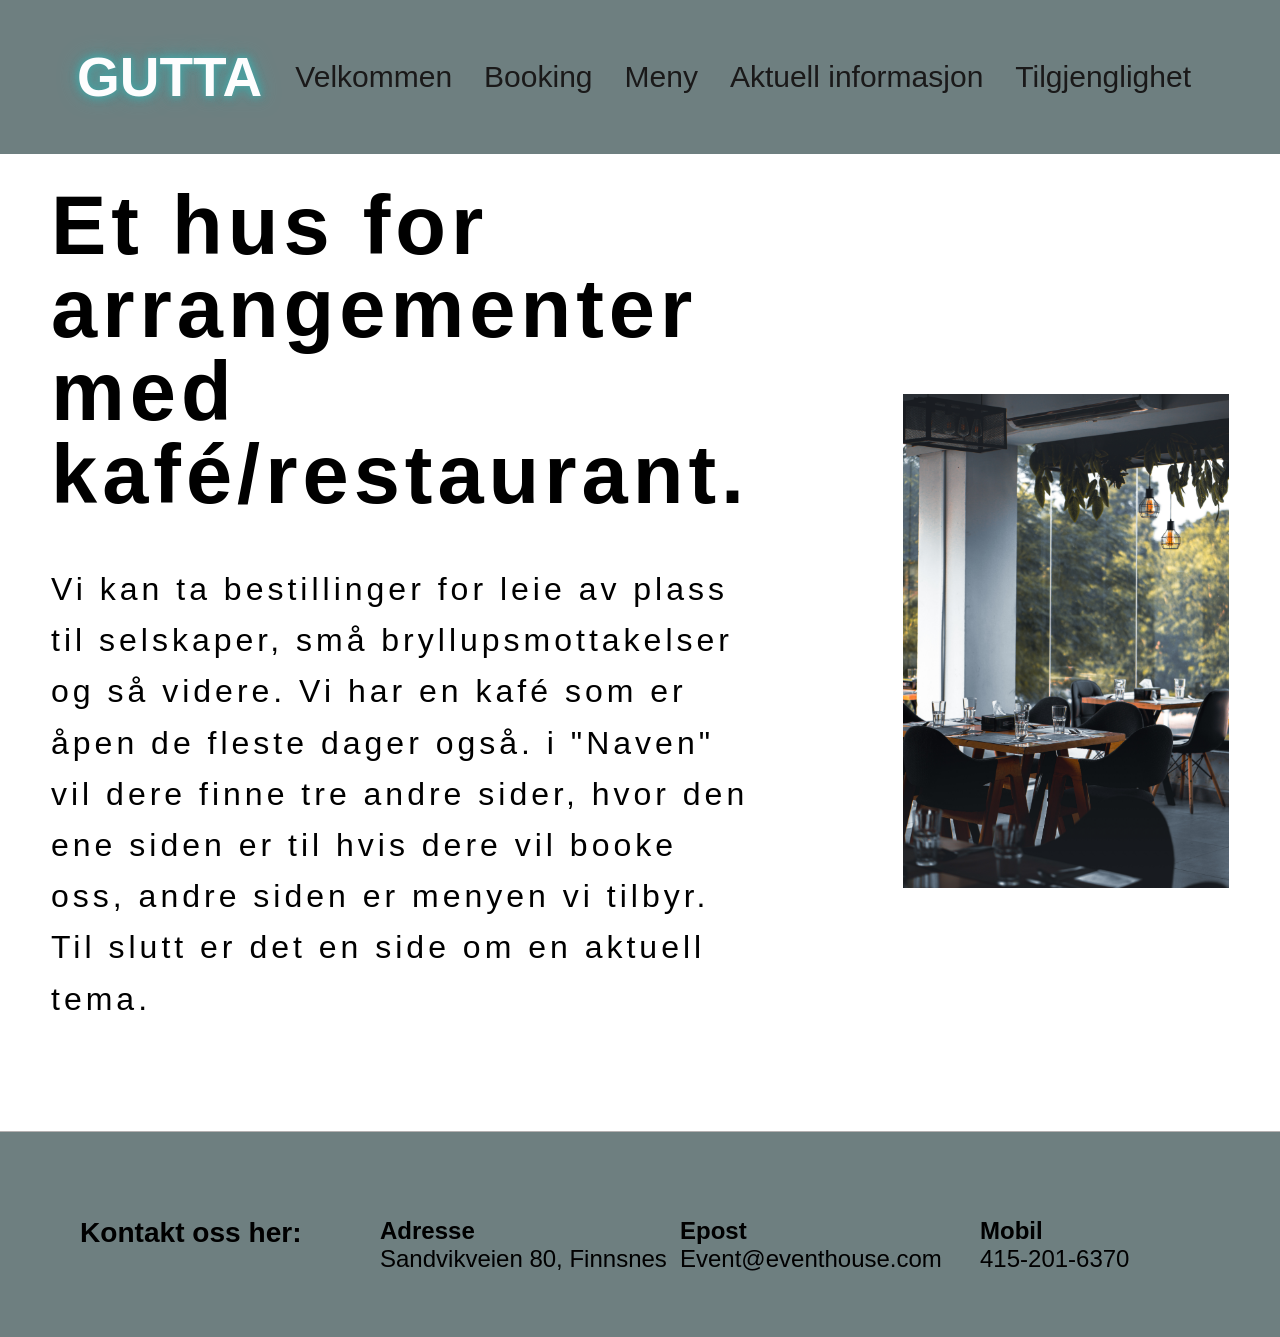
<file: index.html>
<!DOCTYPE html>
<html lang="no">
<head>
    <meta charset="UTF-8">
    <meta http-equiv="X-UA-Compatible" content="IE=edge">
    <meta name="viewport" content="width=device-width, initial-scale=1.0">
    <link rel="stylesheet" href="CSS/index.css">    
  
    <title>Event og caffe </title>
</head>
<body>
      <!-- NAV  start-->

  
    <header class="header">
            <p class="logo" id="logo">GUTTA</p>
            
            <nav class="navBar">
              <ul class="nav">
                <input type="checkbox" id="checkbox_toggle" />
                <label for="checkbox_toggle" class="knapp">&#9776;</label>
                <div class="nav-list">
                  <li><a tabindex="0" class="nav-link" href="index.html">Velkommen</a></li>
                  <li><a tabindex="0" class="nav-link" href="Booking.html">Booking</a></li>
                  <li><a tabindex="0" class="nav-link" href="meny.html">Meny</a></li>
                  <li><a tabindex="0" class="nav-link" href="aktuellinformasjon.html">Aktuell informasjon</a></li>
                  <li><a tabindex="0" class="nav-link" href="tilgjenglighet.html">Tilgjenglighet</a></li>
                </div>
              </ul>
          </nav>
          </header>
      
     <!-- NAV slutt-->

   <main>
      <!--
       Forklaring av siden
      -->
    
    </header>
    <section class="Velkommen-seksjon">
        <div class="info">
          <div class="info-boks">
            <h1 class="første-oversikt">
                Et hus for arrangementer med kafé/restaurant.
            </h1>
            <p class="info-tekst">
                Vi kan ta bestillinger for leie av plass til selskaper, små
                bryllupsmottakelser og så videre. Vi har en kafé som er åpen de fleste dager også.
                i "Naven" vil dere finne tre andre sider, hvor den ene siden er til hvis dere vil
                booke oss, andre siden er menyen vi tilbyr. Til slutt er det en side om en aktuell tema. 
            </p>
          </div>
          <div class="info-bilde-box">
            <img src="bilder/resturantBilde.jpg"  class="info-bilde"
              alt="Bilde av en resturant, hvor du kan se bildet av to bord med stoler"/>
          </div>
        </div>
      </section>
    </main>
     <!---->

   <!--    Footer Start    -->
    
   <footer class="footer">
    <div class="footer-container">
        <div class="footer-tekst">
            <h3>Kontakt oss her:</h3>
        </div>
        <div>
            <h3 class="adresse-kolonne">
                Adresse 
            </h3>
            <a class="footer-link" href="https://www.google.com/maps/place/Sandvikveien+80,+9300+Finnsnes/@69.234415,18.0194622,17z/data=!3m1!4b1!4m6!3m5!1s0x45db46e97626eec7:0x40d2653f2d24101a!8m2!3d69.2344151!4d18.0239469!16s%2Fg%2F11c26gy6r1">
              Sandvikveien 80, Finnsnes
            </a>

        </div>
        <div>

            <h3 class="epost-kolonne">Epost </h3>
            <a class="footer-link" href="mailto:Eventhouse@eventhouse.com"
            >Event@eventhouse.com</a
          >

        </div>
       
        <div>
            <h3 class="mobil-kolonne">Mobil</h3>
            <a class="footer-link" href="tel:415-201-6370">415-201-6370</a
                >
        </div>

    </div>
  
  



</footer>
    <script>
      var logoEl = document.getElementById("logo");

      logoEl.addEventListener("click", start);

      function start() {
        location.href = "index.html";
      }

    </script>
     <!--    Footer Slutt   -->
</body>
</html>
</file>
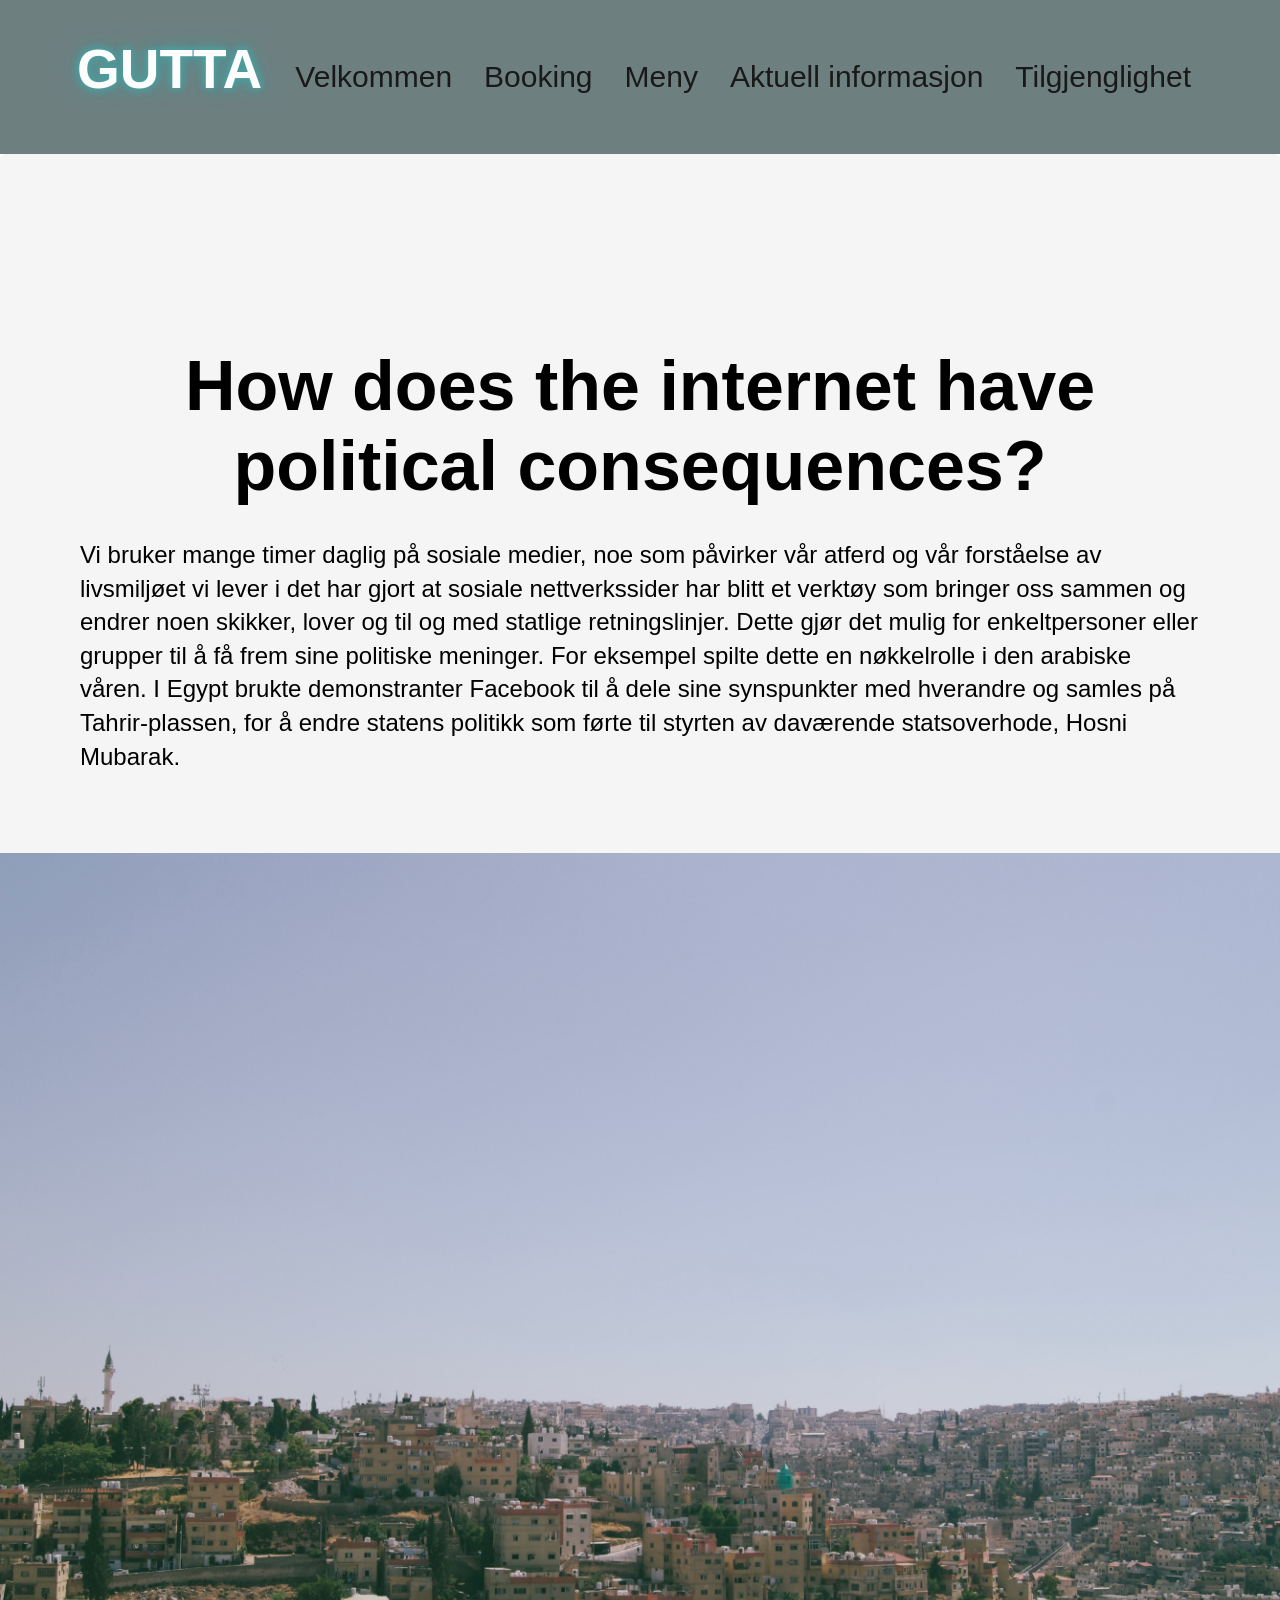
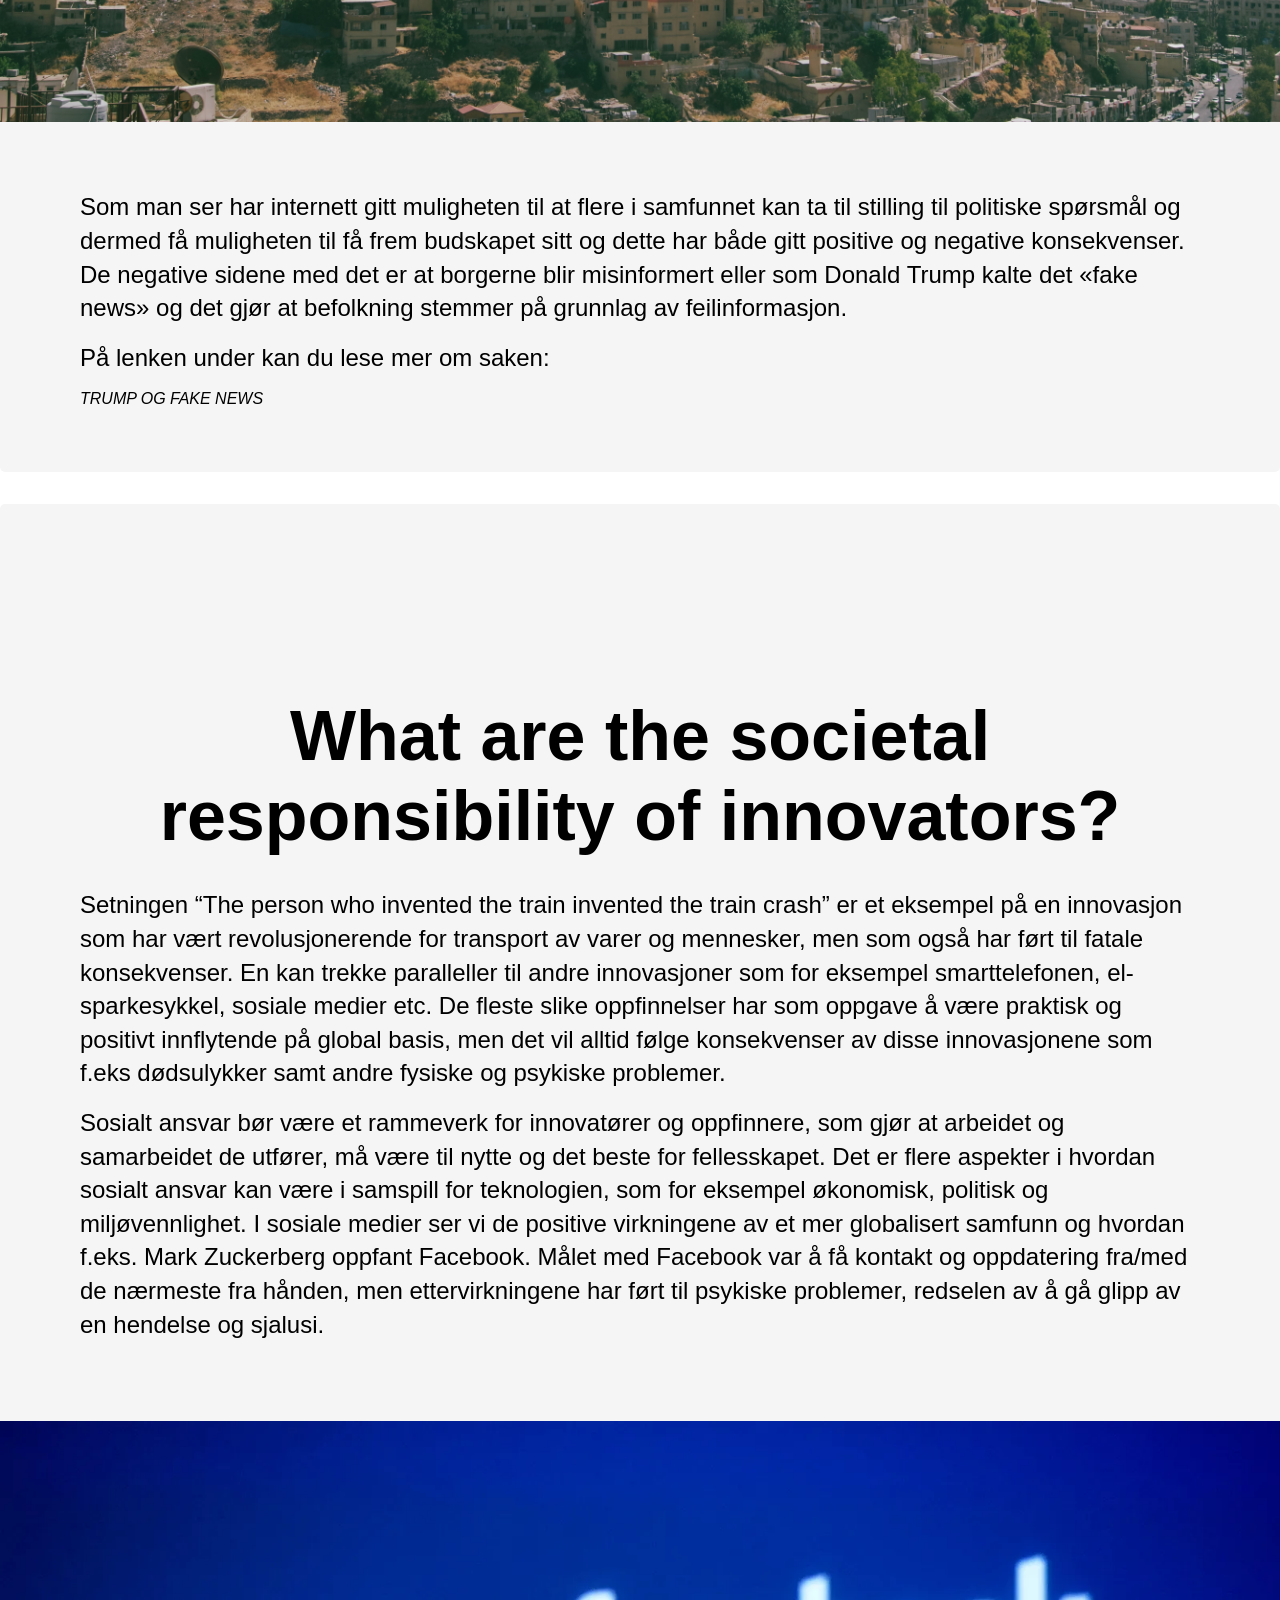
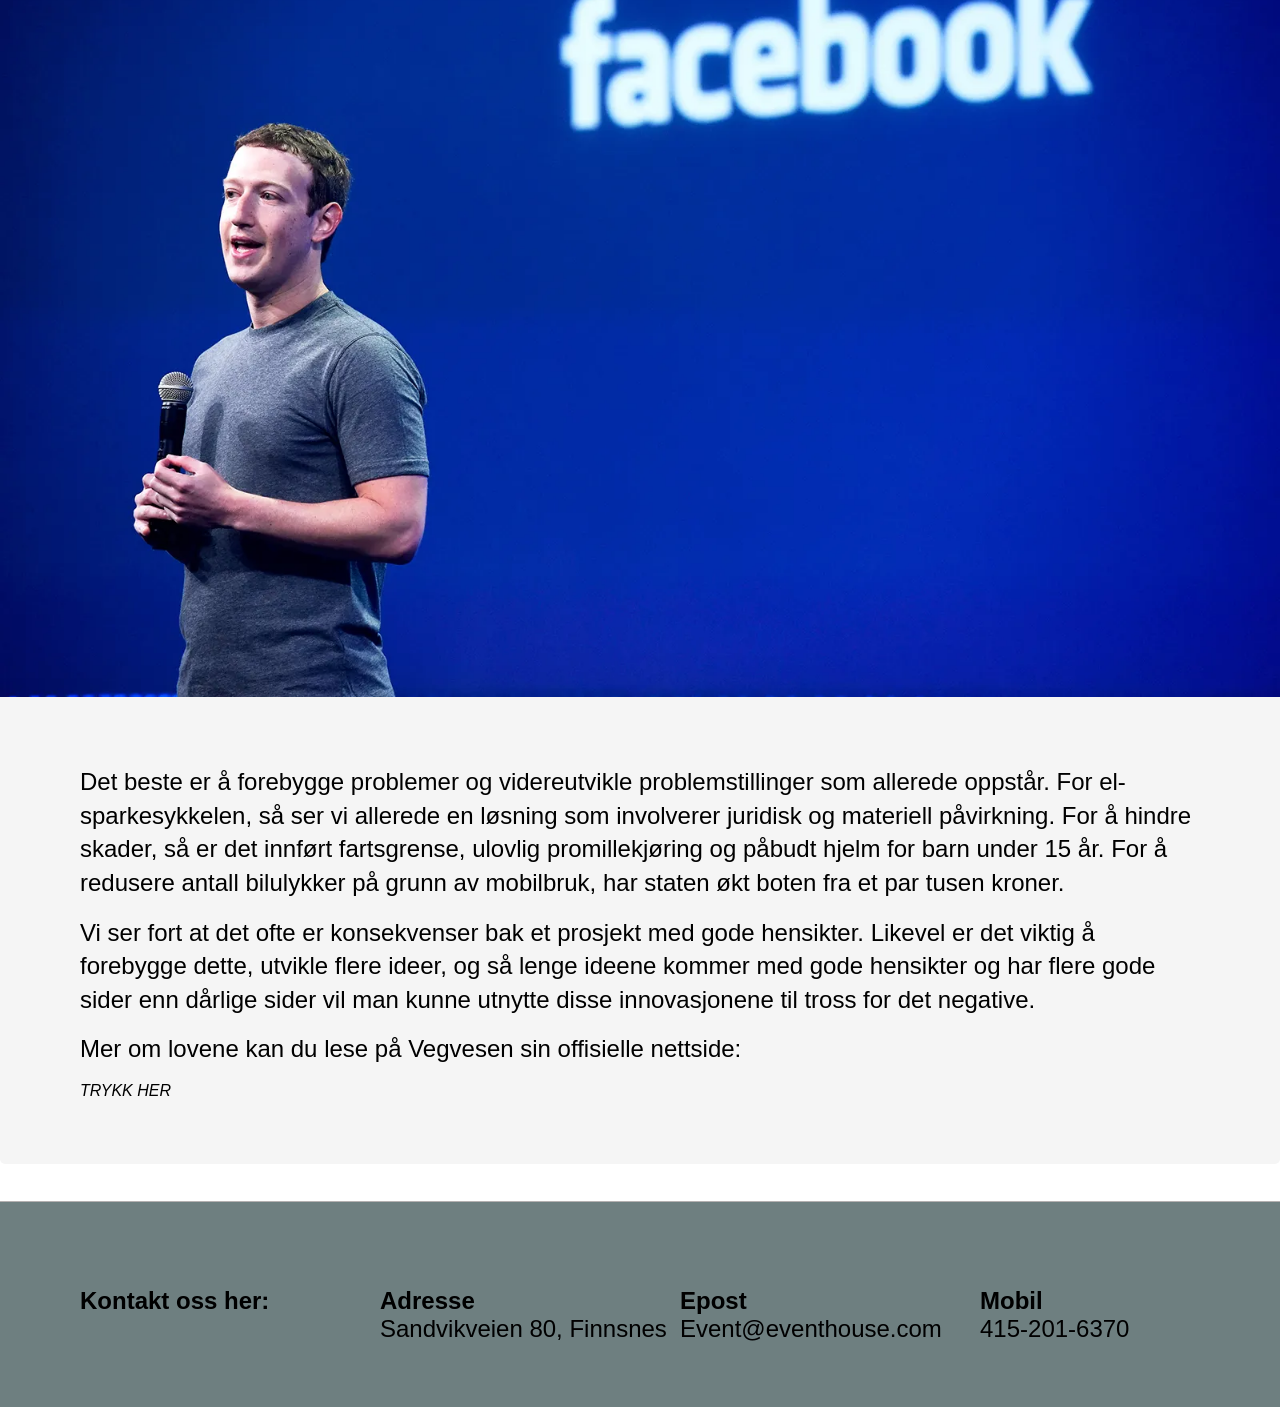
<file: aktuellinformasjon.html>
<!DOCTYPE html>
<html lang="no">
<head>
    <meta charset="UTF-8">
    <meta http-equiv="X-UA-Compatible" content="IE=edge">
    <meta name="viewport" content="width=device-width, initial-scale=1.0">
   <link rel="stylesheet" href="CSS/index.css">
   <link rel="stylesheet" href="CSS/Pages.css">
    <title>Aktuell informasjon</title>
</head>
<body>
    <header class="header">
        <p class="logo" id="logo">GUTTA</p>
          
        <nav class="navBar">
            <ul class="nav">
              <input type="checkbox" id="checkbox_toggle" />
              <label for="checkbox_toggle" class="knapp">&#9776;</label>
              <div class="nav-list">
                <li><a tabindex="0" class="nav-link" href="index.html">Velkommen</a></li>
                <li><a tabindex="0" class="nav-link" href="Booking.html">Booking</a></li>
                <li><a tabindex="0" class="nav-link" href="meny.html">Meny</a></li>
                <li><a tabindex="0" class="nav-link" href="aktuellinformasjon.html">Aktuell informasjon</a></li>
                <li><a tabindex="0" class="nav-link" href="tilgjenglighet.html">Tilgjenglighet</a></li>
              </div>
            </ul>
        </nav>
    </header>
    <main>
        <article class="aktuell-article">
           <div class="aktuell-tekst">

           
                <h1> How does the internet have political consequences? </h1>
                <p>
                Vi bruker mange timer daglig på sosiale medier, noe som påvirker vår atferd og vår forståelse av livsmiljøet vi lever i 
                det har gjort at sosiale nettverkssider har blitt et verktøy som bringer oss sammen og endrer noen skikker, lover og til
                 og med statlige retningslinjer. Dette gjør det mulig for enkeltpersoner eller grupper til å få frem sine politiske meninger.
                  For eksempel spilte dette en nøkkelrolle i den arabiske våren. I Egypt brukte demonstranter Facebook til å 
                dele sine synspunkter med hverandre og samles på Tahrir-plassen, for å endre statens politikk som førte til styrten av daværende statsoverhode, Hosni Mubarak.
                </p>
            </div>

                <img src="bilder/arab.jpg" width="100%" alt="Bildet av Egypt. Man ser veldig mange leiligheter.">
            
            <div class="aktuell-tekst">
                <p>
                Som man ser har internett gitt muligheten til at flere i samfunnet kan ta til stilling til politiske spørsmål og dermed 
                få muligheten til få frem budskapet sitt og dette har både gitt positive og negative konsekvenser. 
                De negative sidene med det er at borgerne blir misinformert eller som Donald Trump kalte det «fake news» og det gjør at befolkning stemmer på grunnlag av feilinformasjon.
                </p>
            
                <p>På lenken under kan du lese mer om saken:</p>
                <a class="aktuell-link" href="https://globalnews.ca/news/5349811/trump-uk-protests-fake-news-pictures/" target="_blank"> TRUMP OG FAKE NEWS </a>
        
            </div>
        </article>

        


        <article class="aktuell-article">
            <div class="aktuell-tekst">

           
                <h1>What are the societal responsibility of innovators?</h1>
                <p>
                Setningen “The person who invented the train invented the train crash” er et eksempel på en innovasjon som har
                 vært revolusjonerende for transport av varer og mennesker, men som også har ført til fatale konsekvenser. 
                 En kan trekke paralleller til andre innovasjoner som for eksempel smarttelefonen, el-sparkesykkel, sosiale medier etc.
                  De fleste slike oppfinnelser har som oppgave å være praktisk og positivt 
                innflytende på global basis, men det vil alltid følge konsekvenser av disse innovasjonene som f.eks dødsulykker samt andre fysiske og psykiske problemer.</p>

                <p>Sosialt ansvar bør være et rammeverk for innovatører og oppfinnere, som gjør at arbeidet og samarbeidet de utfører, må være til nytte og det beste for fellesskapet.
                 Det er flere aspekter i hvordan sosialt ansvar kan være i samspill for teknologien, som for eksempel økonomisk, politisk og miljøvennlighet.
                  I sosiale medier ser vi de positive virkningene av et mer globalisert samfunn og hvordan f.eks. Mark Zuckerberg oppfant Facebook. Målet med Facebook var å få kontakt og
                 oppdatering fra/med de nærmeste fra hånden, men ettervirkningene har ført til psykiske problemer, redselen av å gå glipp av en hendelse og sjalusi.</p>
            </div>
                <img src="bilder/mark.jpg" width="100%" alt="Bilde av Mark Zuckerberg foran Facebook logo">
            <div class="aktuell-tekst">
                <p>
                Det beste er å forebygge problemer og videreutvikle problemstillinger som allerede oppstår. For el-sparkesykkelen, så ser vi allerede en løsning
                 som involverer juridisk og materiell påvirkning. For å hindre skader, så er det innført fartsgrense, ulovlig promillekjøring
                 og påbudt hjelm for barn under 15 år. For å redusere antall bilulykker på grunn av mobilbruk, har staten økt boten fra et par tusen kroner.  </p>

            <p>
                Vi ser fort at det ofte er konsekvenser bak et prosjekt med gode hensikter. Likevel er det viktig å forebygge dette, utvikle flere ideer,
                 og så lenge ideene kommer med gode hensikter og har flere gode sider enn dårlige sider vil man kunne utnytte disse innovasjonene til tross for det negative.</p> 

                <p>Mer om lovene kan du lese på Vegvesen sin offisielle nettside: </p>
            <a class="aktuell-link" href="https://www.vegvesen.no/trafikkinformasjon/trafikksikkerhet/sikker-pa-elsparkesykkel/trafikkregler/" target="_blank">TRYKK HER</a>
            </div>
        </article>
</main>

  
    
    <footer class="footer">
        <div class="footer-container">
            <div class="footer-tekst">
                Kontakt oss her:
            </div>
            <div>
                <h3 class="adresse-kolonne">
                    Adresse 
                </h3>
                <a class="footer-link" href="https://www.google.com/maps/place/Sandvikveien+80,+9300+Finnsnes/@69.234415,18.0194622,17z/data=!3m1!4b1!4m6!3m5!1s0x45db46e97626eec7:0x40d2653f2d24101a!8m2!3d69.2344151!4d18.0239469!16s%2Fg%2F11c26gy6r1">
                  Sandvikveien 80, Finnsnes
                </a>
  
            </div>
            <div>
  
                <h3 class="epost-kolonne">Epost </h3>
                <a class="footer-link" href="mailto:Eventhouse@eventhouse.com"
                >Event@eventhouse.com</a
              >
  
            </div>
           
            <div>
                <h3 class="mobil-kolonne">Mobil</h3>
                <a class="footer-link" href="tel:415-201-6370">415-201-6370</a
                    >
            </div>
  
        </div>
      
      
  
  
  
    </footer>
    <script>
        var logoEl = document.getElementById("logo");
  
        logoEl.addEventListener("click", start);
  
        function start() {
          location.href = "index.html";
        }
        
      </script>

    
</body>
</html>
</file>
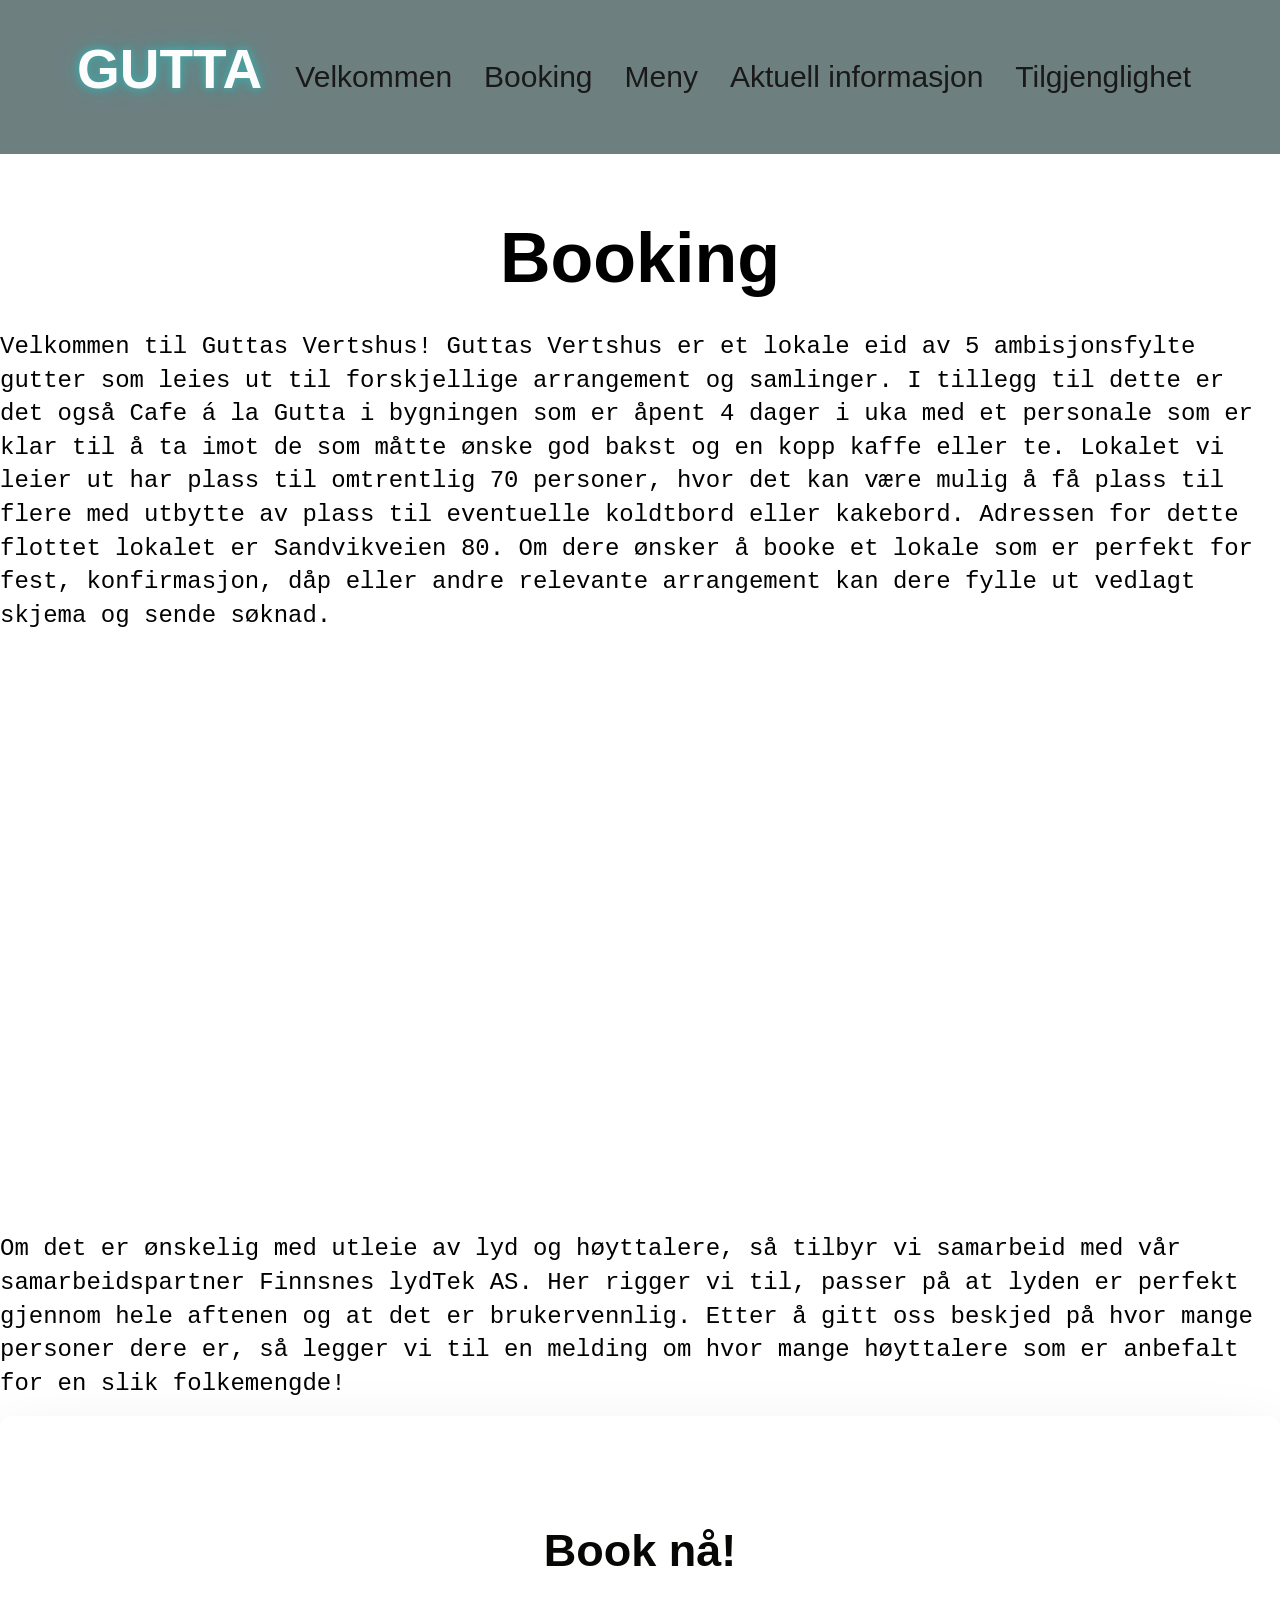
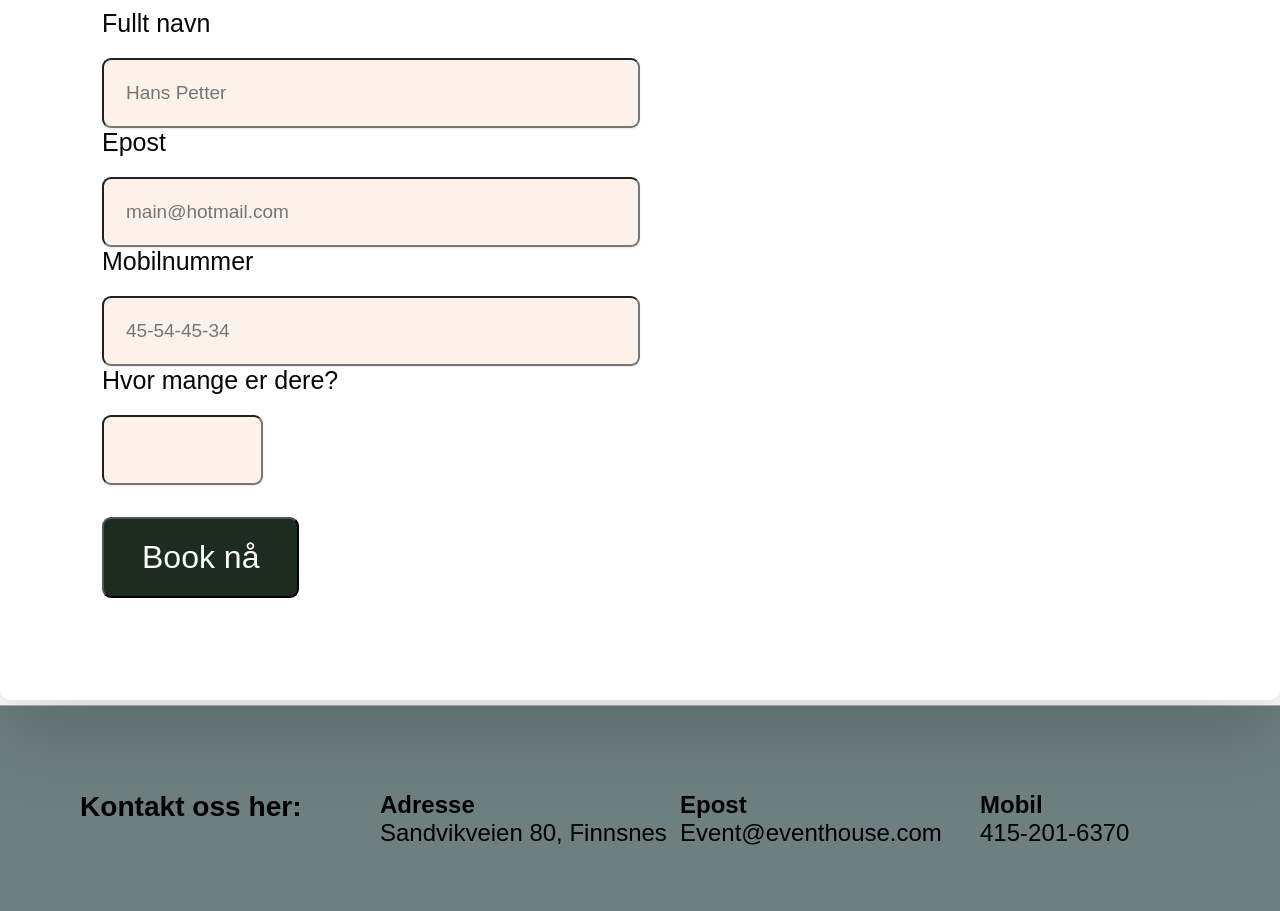
<file: Booking.html>
<!DOCTYPE html>
<html lang="no">
<head>
    <meta charset="UTF-8">
    <meta http-equiv="X-UA-Compatible" content="IE=edge">
    <meta name="viewport" content="width=device-width, initial-scale=1.0">
    <link rel="stylesheet" href="CSS/index.css">
    <link rel="stylesheet" href="CSS/Pages.css">
    <title>Booking</title>
</head>
<body>


    <header class="header">
      <p class="logo" id="logo">GUTTA</p>
      <nav class="navBar">
        <ul class="nav">
          <input type="checkbox" id="checkbox_toggle" />
          <label for="checkbox_toggle" class="knapp">&#9776;</label>
          <div class="nav-list">
            <li><a tabindex="0" class="nav-link" href="index.html">Velkommen</a></li>
            <li><a tabindex="0" class="nav-link" href="Booking.html">Booking</a></li>
            <li><a tabindex="0" class="nav-link" href="meny.html">Meny</a></li>
            <li><a tabindex="0" class="nav-link" href="aktuellinformasjon.html">Aktuell informasjon</a></li>
            <li><a tabindex="0" class="nav-link" href="tilgjenglighet.html">Tilgjenglighet</a></li>
          </div>
        </ul>
    </nav>
    </header>

    <main class="fillMain">
        <section>
            <div>
                <h1>
                    Booking
                </h1>
                <p class="booking-tekst">
                    Velkommen til Guttas Vertshus!
                    Guttas Vertshus er et lokale eid av 5 ambisjonsfylte
                     gutter som leies ut til forskjellige arrangement og samlinger.
                    I tillegg til dette er det også Cafe á la Gutta i bygningen
                     som er åpent 4 dager i uka med et personale som er klar 
                     til å ta imot de som måtte ønske god bakst og en kopp kaffe
                      eller te. Lokalet vi leier ut har plass til omtrentlig 70 
                      personer, hvor det kan være mulig å få plass til flere med
                       utbytte av plass til eventuelle koldtbord eller kakebord.
                        Adressen for dette flottet lokalet er Sandvikveien 80. 
                         Om dere ønsker å booke et lokale som er perfekt for fest, konfirmasjon,
                          dåp eller andre relevante arrangement kan dere fylle ut vedlagt skjema og sende søknad.
                </p>
            </div>

            <div class="maps">
              <div class="gmap_canvas">
                <iframe width="800" height="500" id="gmap_canvas" src="https://maps.google.com/maps?q=Sandvikveien%2080,%209300&t=&z=13&ie=UTF8&iwloc=&output=embed" frameborder="0" scrolling="no" marginheight="0" marginwidth="0">
                </iframe>
              </div>
            </div>

            <p class="booking-tekst">
              Om det er ønskelig med utleie av lyd og høyttalere, så tilbyr vi samarbeid med vår samarbeidspartner Finnsnes lydTek AS.
              Her rigger vi til, passer på at lyden er perfekt gjennom hele aftenen og at det er brukervennlig.
              Etter å gitt oss beskjed på hvor mange personer dere er, så legger vi til en melding om hvor mange 
              høyttalere som er anbefalt for en slik folkemengde!
            </p>

      

        </section>
        <section class="Book-seksjon">
              <div class="book">
                <div class="book-tekst-box">
                  <h2 class="book-overskrift">Book nå!</h2>     
                  <form class="book-form" action="#">
                    <div >
                      <label for="name" >Fullt navn</label>
                    <input type="text" id="name" placeholder="Hans Petter" required> 
                    
                    </div>
    
                    <div>
                      <label for="email" >Epost</label>
                      <input
                        type="email"
                        placeholder="main@hotmail.com"
                        required
                        id="email"
                      >
                    </div>
                    <div>
                        <label for="telefon" >Mobilnummer</label>
                        <input
                          type="tel"
                          placeholder="45-54-45-34"
                          required
                          id="telefon">
                      </div>
    
                    <div>
                      <label for="hvorMange" min="0" max="70">Hvor mange er dere?</label>
                        <input type="number"
                        id="hvorMange"
                        required>
                      
                    </div>
                    <button class="button">Book nå</button>
                  </form>
                  
                </div>
        
              </div>
         
          </section>








    </main>

   
    <footer class="footer">
      <div class="footer-container">
          <div class="footer-tekst">
            <h3>Kontakt oss her:</h3>
          </div>
          <div>
              <h3 class="adresse-kolonne">
                  Adresse 
              </h3>
              <a class="footer-link" href="https://www.google.com/maps/place/Sandvikveien+80,+9300+Finnsnes/@69.234415,18.0194622,17z/data=!3m1!4b1!4m6!3m5!1s0x45db46e97626eec7:0x40d2653f2d24101a!8m2!3d69.2344151!4d18.0239469!16s%2Fg%2F11c26gy6r1">
                Sandvikveien 80, Finnsnes
              </a>

          </div>
          <div>

              <h3 class="epost-kolonne">Epost </h3>
              <a class="footer-link" href="mailto:Eventhouse@eventhouse.com"
              >Event@eventhouse.com</a
            >

          </div>
         
          <div>
              <h3 class="mobil-kolonne">Mobil</h3>
              <a class="footer-link" href="tel:415-201-6370">415-201-6370</a
                  >
          </div>

      </div>
    
    



  </footer>

  <script>
    var logoEl = document.getElementById("logo");

    logoEl.addEventListener("click", start);

    function start() {
      location.href = "index.html";
    }
    
  </script>


    
</body>
</html>
</file>
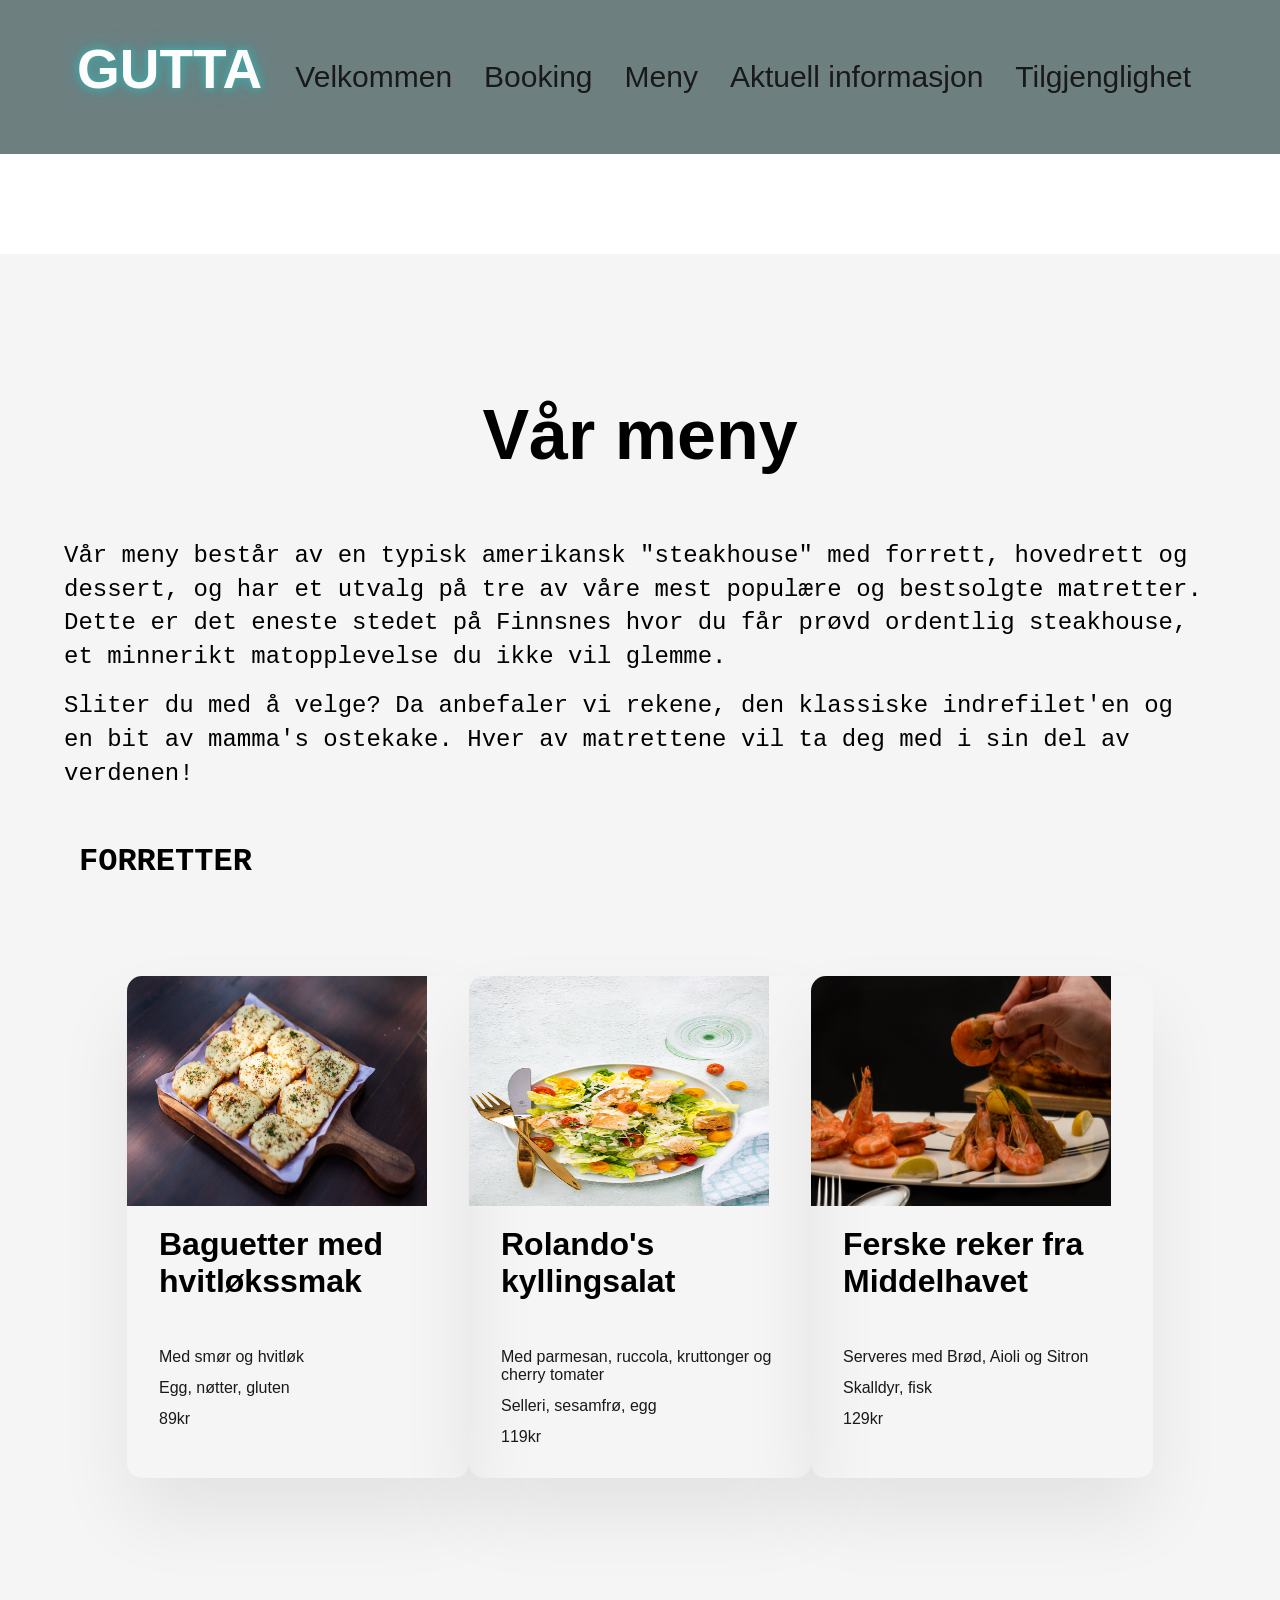
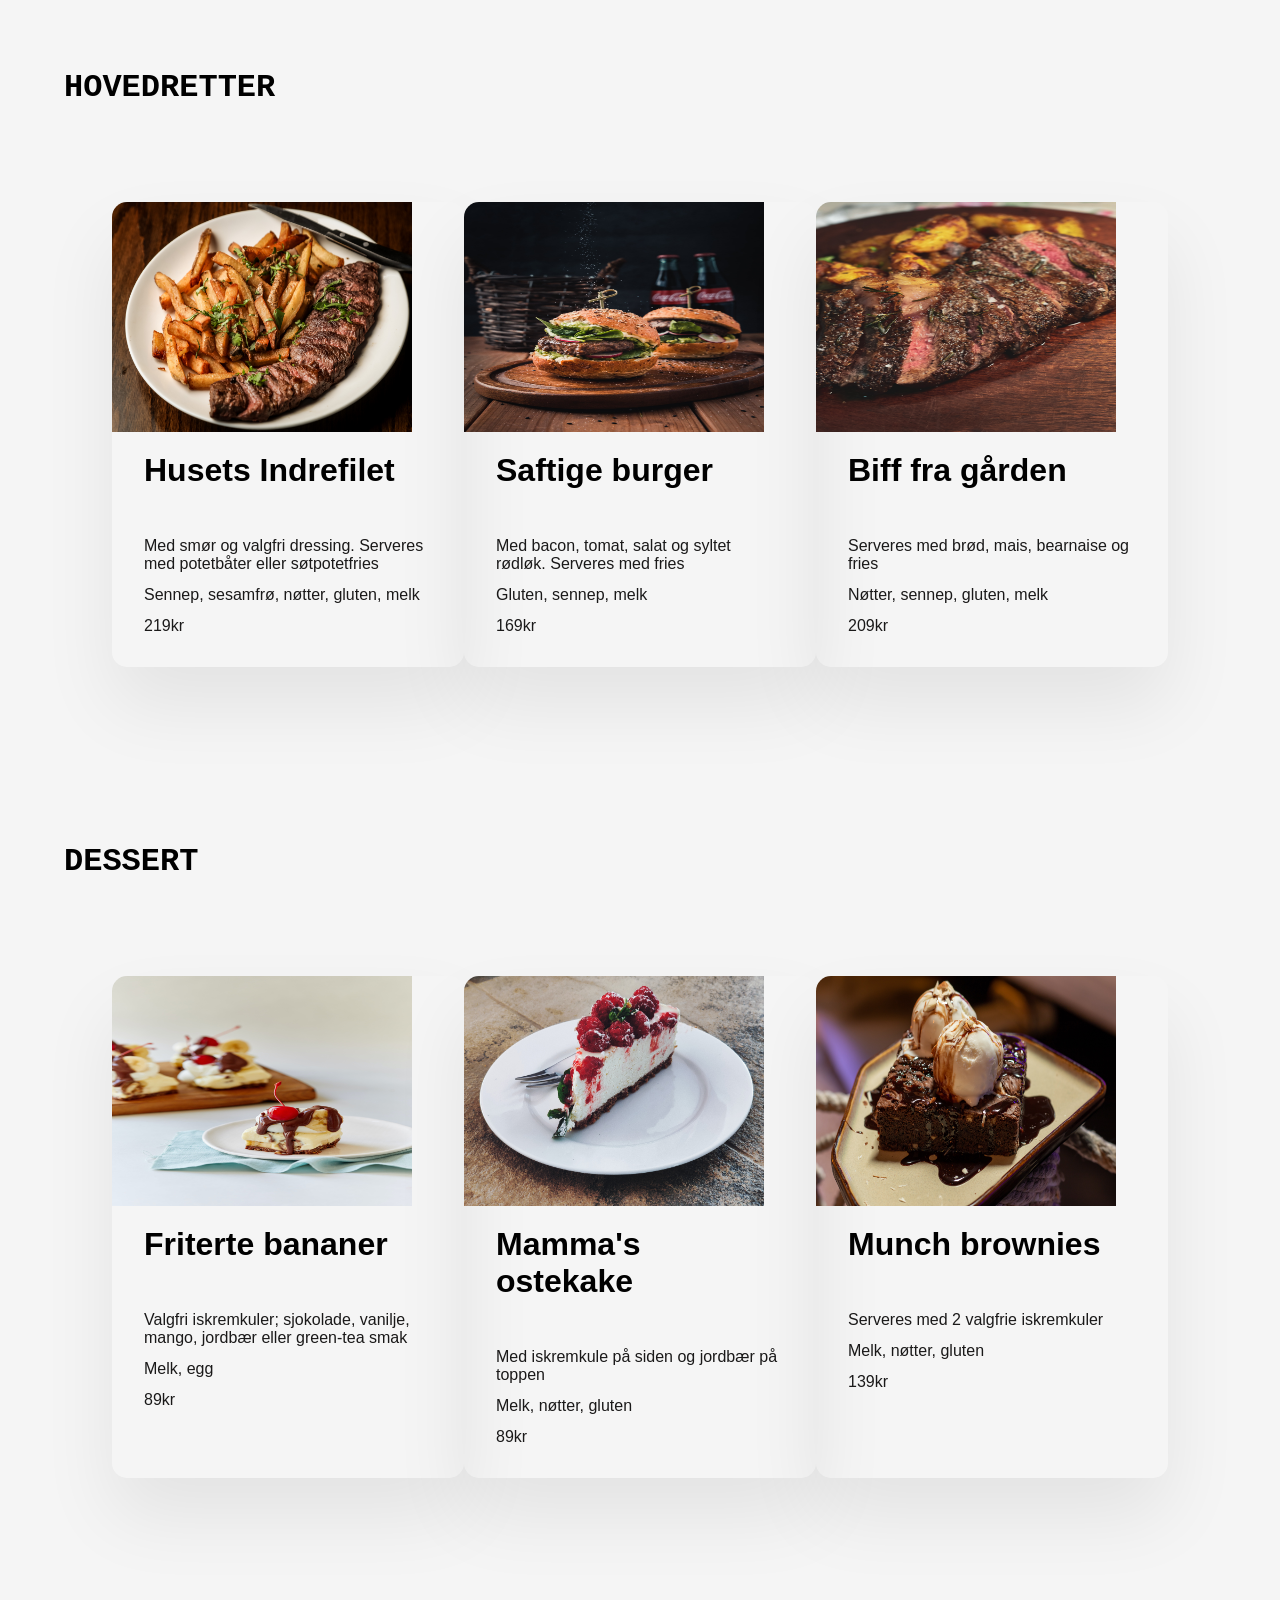
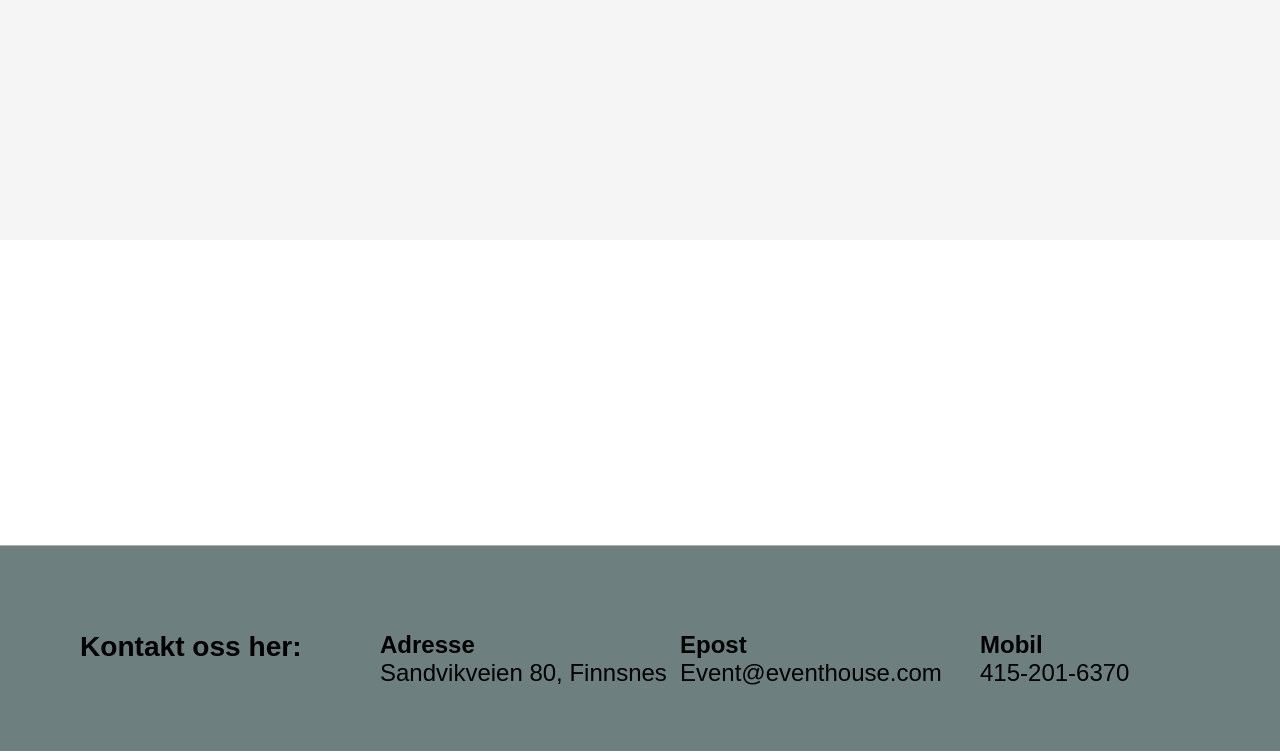
<file: meny.html>
<!DOCTYPE html>
<html lang="no">
<head>
    <meta charset="UTF-8">
    <meta http-equiv="X-UA-Compatible" content="IE=edge">
    <meta name="viewport" content="width=device-width, initial-scale=1.0">
    <link rel="stylesheet" href="CSS/index.css">
        <link rel="stylesheet" href="CSS/Pages.css">
   
    <title>Meny</title>
</head>
<body>
    <header class="header">
      <p class="logo" id="logo">GUTTA</p>
      
      <nav class="navBar">
        <ul class="nav">
          <input type="checkbox" id="checkbox_toggle" />
          <label for="checkbox_toggle" class="knapp">&#9776;</label>
          <div class="nav-list">
            <li><a tabindex="0" class="nav-link" href="index.html">Velkommen</a></li>
            <li><a tabindex="0" class="nav-link" href="Booking.html">Booking</a></li>
            <li><a tabindex="0" class="nav-link" href="meny.html">Meny</a></li>
            <li><a tabindex="0" class="nav-link" href="aktuellinformasjon.html">Aktuell informasjon</a></li>
            <li><a tabindex="0" class="nav-link" href="tilgjenglighet.html">Tilgjenglighet</a></li>
          </div>
        </ul>
    </nav>
    </header>

    <main class="fillMain">
      <section class="meny-seksjon">
        <h1>
            Vår meny 
        </h1>
        <div class="meny-container" >
          
          <div class="mat-beskrivelse">
            <p>
                Vår meny består av en typisk amerikansk "steakhouse" med forrett, hovedrett og dessert, og har et utvalg på tre av våre
                mest populære og bestsolgte matretter. Dette er det eneste stedet på Finnsnes hvor du får prøvd ordentlig steakhouse, et
                minnerikt matopplevelse du ikke vil glemme. 
            </p>
            <p>
                Sliter du med å velge? Da anbefaler vi rekene, den klassiske indrefilet'en og en bit av mamma's ostekake. Hver av matrettene
                vil ta deg med i sin del av verdenen!
            </p>

            <div class="meny-box">

        <h2 class="type">FORRETTER</h2>
                <div class = "meny">

               <div class="meny-item">
                  <img src="nyeBilder/bread.jpg" height=230px width=300px alt="Bildet av bagutter med hvitløk oppå. Baguetten er oppå tresleiv"> 
              <div class="meny-content">
                  <h3 class="meny-tittel">  Baguetter med hvitløkssmak</h3>
                 <ul class="meny-tekster">
                  <li class="meny-tekst">
                    <span>Med smør og hvitløk</span>
                  </li>
                  <li class="meny-tekst">
                    <span class="allergi"> Egg, nøtter, gluten</span>
                  <li class="meny-tekst">
                    <span> 89kr </span>
                  </li>
                 </ul>
                </div>
               </div>
            
                <div class="meny-item"> 
                  <img src='nyeBilder/kylling.jpg' height=230px width=300px alt="Bildet av kylling og salat med gafell og kniv ved siden "> 
                    <div class="meny-content">
                      <h3 class="meny-tittel">  Rolando's kyllingsalat</h3>
                     <ul class="meny-tekster">
                      <li class="meny-tekst">
                        <span> Med parmesan, ruccola, kruttonger og cherry tomater</span>
                      </li>
                      <li class="meny-tekst">
                        <span class="allergi">Selleri, sesamfrø, egg </span>
                      <li class="meny-tekst">
                        <span> 119kr </span>
                      </li>
                     </ul>
                </div>
              </div>
                   
                  <div class="meny-item">
                    <img src='nyeBilder/reker.jpg' height=230px width=300px alt="Bildet av reker i tallerken og en hånd over tallerken hvor en reke blir holdet "> 
                      <div class="meny-content">
                        <h3 class="meny-tittel">  Ferske reker fra Middelhavet</h3>
                        <ul class="meny-tekster">
                          <li class="meny-tekst">
                            <span> Serveres med Brød, Aioli og Sitron</span>
                          </li>
                        <li class="meny-tekst">
                            <span class="allergi">Skalldyr, fisk </span>
                        <li class="meny-tekst">
                            <span>129kr</span>
                          </li>
                         </ul>
                        </div>
                    </div>
                </div>     
			    </div>

      <h2 class="type">HOVEDRETTER</h2>
                <div class = "meny">
                  <div class="meny-item">
                    <img src='nyeBilder/indrefilet.jpg'  height=230px width=300px alt="potetbåter med indrefilet ved siden og en kniv"> 
                    <div class="meny-content">
                      <h3 class="meny-tittel">   Husets Indrefilet</h3>
                     <ul class="meny-tekster">
                      <li class="meny-tekst">
                        <span> Med smør og valgfri dressing. Serveres med potetbåter eller søtpotetfries</span>
                      </li>
                      <li class="meny-tekst">
                        <span class="allergi"> Sennep, sesamfrø, nøtter, gluten, melk </span>
                      <li class="meny-tekst">
                        <span>219kr</span>
                      </li>
                     </ul>
                    </div>
                </div>

             
                    <div class="meny-item"> 
                      <img src='nyeBilder/burger.jpg' height=230px width=300px alt="Bildet av to burger og i bakgrunen er det to coca cola flaske"> 
                        <div class="meny-content">
                              <h3 class="meny-tittel"> Saftige burger</h3>
                             <ul class="meny-tekster">
                              <li class="meny-tekst">
                                <span> Med bacon, tomat, salat og syltet rødløk. Serveres med fries</span>
                              </li>
                              <li class="meny-tekst">
                                <span class="allergi">Gluten, sennep, melk </span>
                              <li class="meny-tekst">
                                <span>169kr</span>
                              </li>
                             </ul>
                            </div>
                           
                           
  
                          </div>
                         
                          <div class="meny-item">
                            <img src='nyeBilder/pepperbiff.jpg' height=230px width=300px alt="Bildet av biff og fries"> 
                            
                            <div class="meny-content">
                              <h3 class="meny-tittel"> Biff fra gården</h3>
                             <ul class="meny-tekster">
                              <li class="meny-tekst">
                                <span> Serveres med brød, mais, bearnaise og fries </span>
                              </li>
                              <li class="meny-tekst">
                                <span class="allergi"> Nøtter, sennep, gluten, melk </span>
                              <li class="meny-tekst">
                                <span>209kr</span>
                              </li>
                             </ul>
                            </div>
                        
                          </div>
    
    
                 
                </div>
                  <h2 class="type">DESSERT</h2>
                    <div class = "meny">

                      
            
                        <div class="meny-item">
                            <img src='nyeBilder/banan.jpg'  height=230px width=300px alt="friterte bananer med to iskrekuler av vanilje i tallerken."> 
                            <div class="meny-content">
                              <h3 class="meny-tittel"> Friterte bananer</h3>
                             <ul class="meny-tekster">
                              <li class="meny-tekst">
                                <span>Valgfri iskremkuler; sjokolade, vanilje, mango, jordbær eller green-tea smak</span>
                              </li>
                              <li class="meny-tekst">
                                <span class="allergi">Melk, egg</span>
                              <li class="meny-tekst">
                                <span>89kr</span>
                              </li>
                             </ul>
                            </div>
                          
    
                         </div>
                      
                              <div class="meny-item"> 
                                <img src='nyeBilder/ostekake.jpg' height=230px width=300px alt="Ostekake med jordbær oppå"> 
                               
                                <div class="meny-content">
                                  <h3 class="meny-tittel"> Mamma's ostekake</h3>
                                 <ul class="meny-tekster">
                                  <li class="meny-tekst">
                                    <span>Med iskremkule på siden og jordbær på toppen</span>
                                  </li>
                                  <li class="meny-tekst">
                                    <span class="allergi">Melk, nøtter, gluten </span>
                                  <li class="meny-tekst">
                                    <span>89kr</span>
                                  </li>
                                 </ul>
                                </div>
              
                             
        
                                </div>
                             
                              <div class="meny-item">
                                  <img src='nyeBilder/brownie.jpg' height=230px width=300px alt="brownies med to iskremkuler oppå."> 
                              
                                  <div class="meny-content">
                                    <h3 class="meny-tittel">  Munch brownies</h3>
                                   <ul class="meny-tekster">
                                    <li class="meny-tekst">
                                      <span>Serveres med 2 valgfrie iskremkuler</span>
                                    </li>
                                    <li class="meny-tekst">
                                      <span class="allergi">Melk, nøtter, gluten </span>
                                    <li class="meny-tekst">
                                      <span>139kr</span>
                                    </li>
                                   </ul>
                                  </div>


                              </section>
                              </div>
            
            </div>
        </div>
        



    

    </main>

    
   
  
    <footer class="footer">
      <div class="footer-container">
          <div class="footer-tekst">
            <h3>Kontakt oss her:</h3>

          </div>
          <div>
              <h3 class="adresse-kolonne">
                  Adresse 
              </h3>
              <a class="footer-link" href="https://www.google.com/maps/place/Sandvikveien+80,+9300+Finnsnes/@69.234415,18.0194622,17z/data=!3m1!4b1!4m6!3m5!1s0x45db46e97626eec7:0x40d2653f2d24101a!8m2!3d69.2344151!4d18.0239469!16s%2Fg%2F11c26gy6r1">
                Sandvikveien 80, Finnsnes
              </a>

          </div>
          <div>

              <h3 class="epost-kolonne">Epost </h3>
              <a class="footer-link" href="mailto:Eventhouse@eventhouse.com"
              >Event@eventhouse.com</a
            >

          </div>
         
          <div>
              <h3 class="mobil-kolonne">Mobil</h3>
              <a class="footer-link" href="tel:415-201-6370">415-201-6370</a
                  >
          </div>

      </div>
    
    



  </footer>
  <script>
    var logoEl = document.getElementById("logo");

    logoEl.addEventListener("click", start);

    function start() {
      location.href = "index.html";
    }
    
  </script>

</body>
</html>
</file>
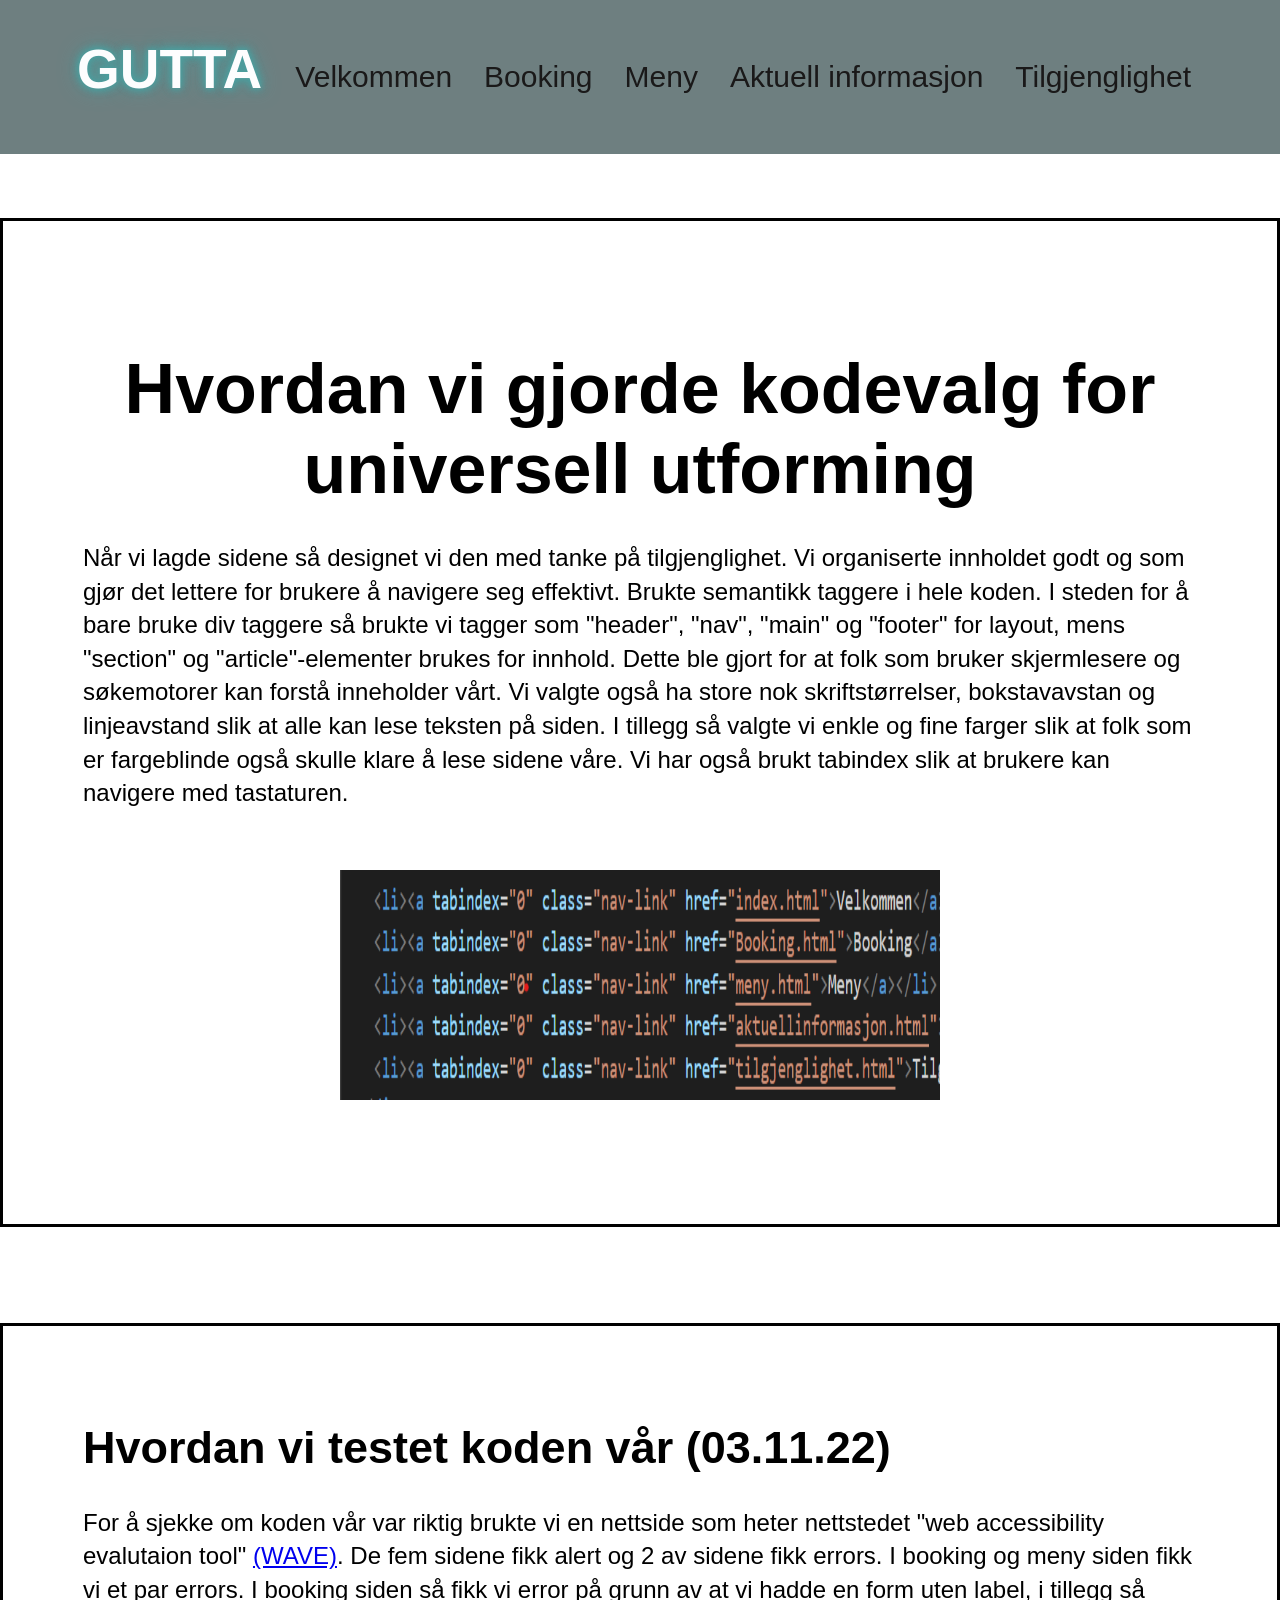
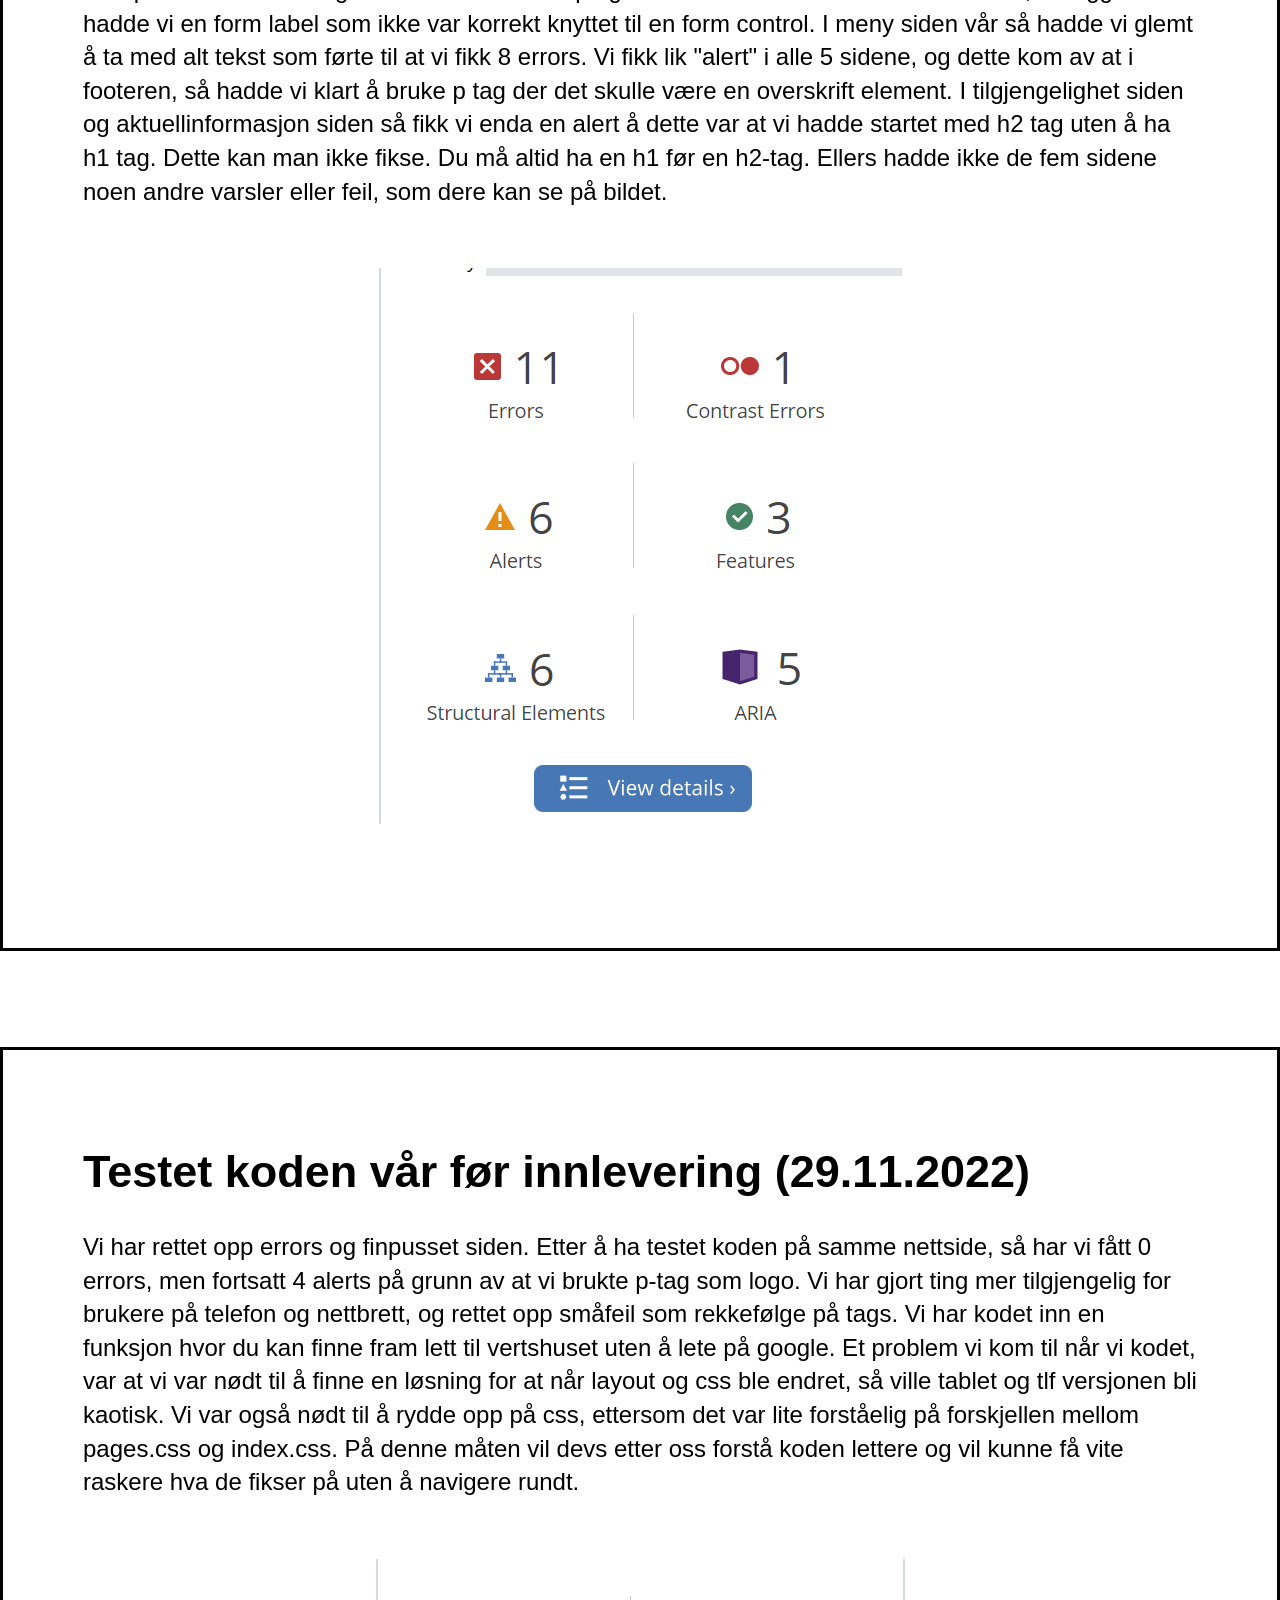
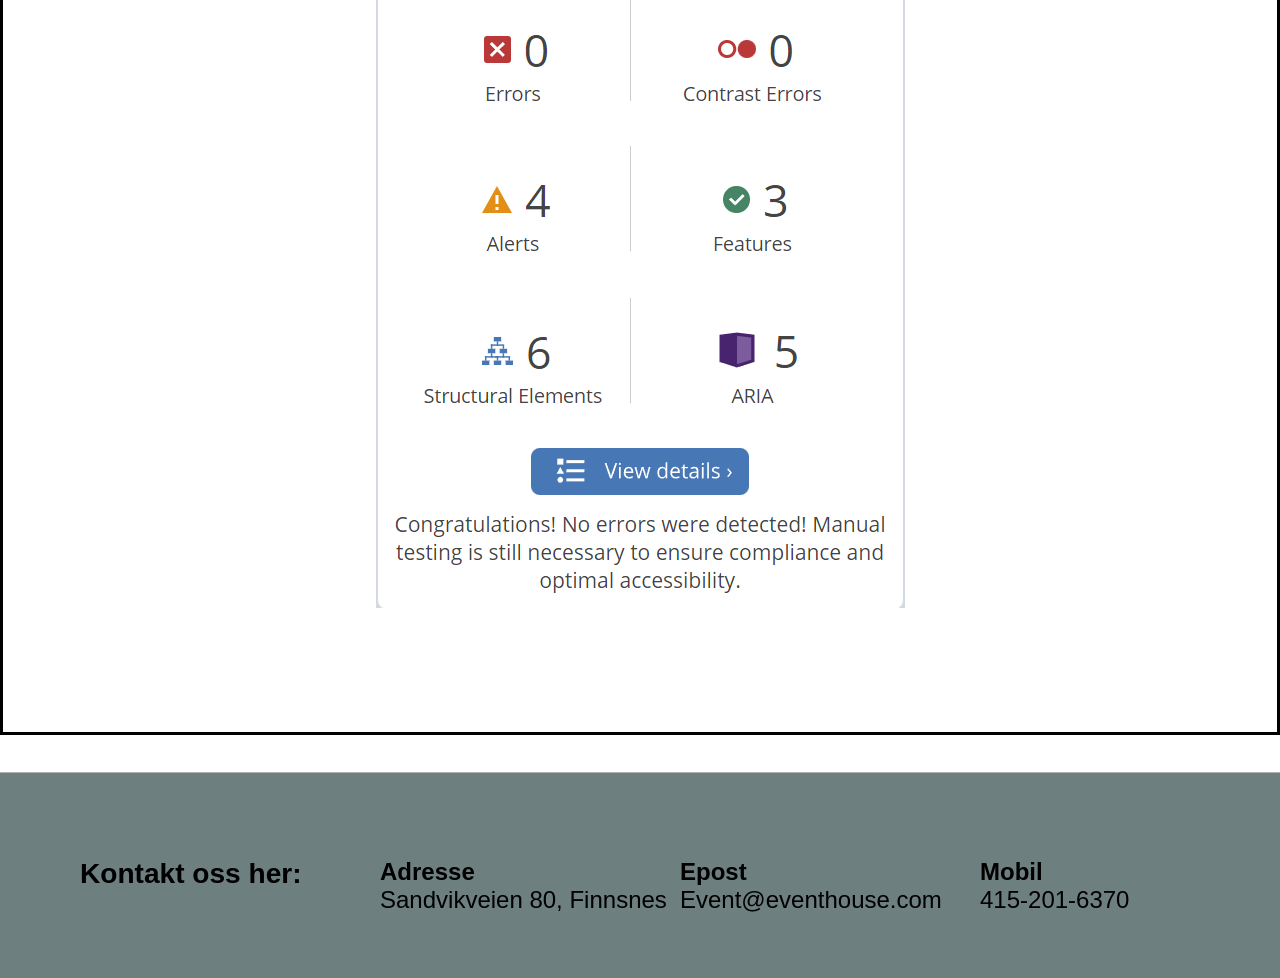
<file: tilgjenglighet.html>
<!DOCTYPE html>
<html lang="no">
<head>
    <meta charset="UTF-8">
    <meta http-equiv="X-UA-Compatible" content="IE=edge">
    <meta name="viewport" content="width=device-width, initial-scale=1.0">
    <link rel="stylesheet" href="CSS/Pages.css">
    <link rel="stylesheet" href="CSS/index.css">
    <title>Tilgjenglighet</title>
</head>
<body>
      <!---NAV start-->
    <header class="header">
        <p class="logo" id="logo">GUTTA</p>
            <nav class="navBar">
                <ul class="nav">
                  <input type="checkbox" id="checkbox_toggle" />
                  <label for="checkbox_toggle" class="knapp">&#9776;</label>
                  <div class="nav-list">
                    <li><a tabindex="0" class="nav-link" href="index.html">Velkommen</a></li>
                    <li><a tabindex="0" class="nav-link" href="Booking.html">Booking</a></li>
                    <li><a tabindex="0" class="nav-link" href="meny.html">Meny</a></li>
                    <li><a tabindex="0" class="nav-link" href="aktuellinformasjon.html">Aktuell informasjon</a></li>
                    <li><a tabindex="0" class="nav-link" href="tilgjenglighet.html">Tilgjenglighet</a></li>
                  </div>
                </ul>
            </nav>
 
    </header>
      <!---NAV start-->

    <main class="fillMain">
        <article class="tilgjengelighet-article">
            <div class="tilgjengelighet-tekst">

           
            <h1> Hvordan vi gjorde kodevalg for universell utforming </h1>
            <p>
                Når vi lagde sidene så designet vi den med tanke på tilgjenglighet. Vi organiserte innholdet
                godt og som gjør det lettere for brukere å navigere seg effektivt.
                Brukte semantikk taggere i hele koden. I steden for å bare bruke div taggere så brukte 
                vi tagger som "header", "nav", "main" og "footer" for layout, mens "section" og "article"-elementer 
                brukes for innhold. Dette ble gjort for at folk som bruker skjermlesere og søkemotorer 
                kan forstå inneholder vårt. Vi valgte også ha store nok skriftstørrelser, bokstavavstan og linjeavstand
                slik at alle kan lese teksten på siden. I tillegg så valgte vi enkle og fine farger slik
            at folk som er fargeblinde også skulle klare å lese sidene våre. Vi har også brukt tabindex 
            slik at brukere kan navigere med tastaturen. 
            </p>
        
                <img class="bildet-tekst" src="bilder/testKode.png"  height=230px width=600px
                    alt="Screenshot av kode som viser et eksempel av 'tabindex'.">
           
    
        </div>
        </article>

        <article>
            <div class="tilgjengelighet-tekst">

           
            <h2>Hvordan vi testet koden vår (03.11.22)</h2>
            <p>
                For å sjekke om koden vår var riktig brukte vi en nettside som heter nettstedet "web
                accessibility evalutaion tool"
                <a href="https://wave.webaim.org/">(WAVE)</a>. De fem sidene fikk alert og 2 av
                sidene fikk errors. I booking og meny siden fikk vi et par errors. I booking siden 
                så fikk vi error på grunn av at vi hadde en form uten label, i tillegg så hadde
                vi en form label som ikke var korrekt knyttet til en form control. I meny siden 
                vår så hadde vi glemt å ta med alt tekst som førte til at vi fikk 8 errors.   
                Vi fikk lik "alert" i alle 5 sidene, og dette kom av at i footeren, så hadde 
                vi klart å bruke p tag der det skulle være en overskrift element. I tilgjengelighet siden og aktuellinformasjon siden så fikk vi enda en alert å
                dette var at vi hadde startet med h2 tag uten å ha h1 tag. Dette kan man ikke
                fikse. Du må altid ha en h1 før en h2-tag. 
                Ellers hadde ikke de fem sidene noen andre varsler eller feil, som dere
                kan se på bildet.
            </p>
                <img class="bildet-tekst" src="bilder/feilGammel.png" alt="screenshot av hvilken error vi fikk etter vi brukte wave.">
             </div>
        </article>

        <article>
            <div class="tilgjengelighet-tekst">
                <h2>Testet koden vår før innlevering (29.11.2022)</h2>
                <p>
                    Vi har rettet opp errors og finpusset siden. Etter å ha testet koden på samme nettside, så har vi fått
                    0 errors, men fortsatt 4 alerts på grunn av at vi brukte p-tag som logo.
                    Vi har gjort ting mer tilgjengelig for brukere på telefon og nettbrett, og rettet opp småfeil som 
                    rekkefølge på tags.
                    Vi har kodet inn en funksjon hvor du kan finne fram lett til vertshuset uten å lete på google.
                    Et problem vi kom til når vi kodet, var at vi var nødt til å finne en løsning for at når layout og css ble
                    endret, så ville tablet og tlf versjonen bli kaotisk.
                    Vi var også nødt til å rydde opp på css, ettersom det var lite forståelig på forskjellen mellom
                    pages.css og index.css. På denne måten vil devs etter oss forstå koden lettere og vil kunne
                    få vite raskere hva de fikser på uten å navigere rundt.
                </p>
                <img class="bildet-tekst" src="bilder/feil.jpg.png" alt="Screenshot av errors vi fikk etter endring, brukte wave siden.">
            </div>
        </article>
    </main>
   
    
    <footer class="footer">
        <div class="footer-container">
            <div class="footer-tekst">
                <h3>Kontakt oss her:</h3>
            </div>
            <div>
                <h3 class="adresse-kolonne">
                    Adresse 
                </h3>
                <a class="footer-link" href="https://www.google.com/maps/place/Sandvikveien+80,+9300+Finnsnes/@69.234415,18.0194622,17z/data=!3m1!4b1!4m6!3m5!1s0x45db46e97626eec7:0x40d2653f2d24101a!8m2!3d69.2344151!4d18.0239469!16s%2Fg%2F11c26gy6r1">
                  Sandvikveien 80, Finnsnes
                </a>
  
            </div>
            <div>
  
                <h3 class="epost-kolonne">Epost </h3>
                <a class="footer-link" href="mailto:Eventhouse@eventhouse.com"
                >Event@eventhouse.com</a
              >
  
            </div>
           
            <div>
                <h3 class="mobil-kolonne">Mobil</h3>
                <a class="footer-link" href="tel:415-201-6370">415-201-6370</a
                    >
            </div>
  
        </div>
      
      
  
  
  
    </footer>

    <script>
        var logoEl = document.getElementById("logo");
  
        logoEl.addEventListener("click", start);
  
        function start() {
          location.href = "index.html";
        }
        
      </script>

    
</body>
</html>
</file>
<file: CSS/index.css>
* {
    padding: 0;
    margin: 0;
    box-sizing: border-box;
    font-family: Arial, Helvetica, sans-serif;
  }


  /**************************/
  /* Nav */
  /**************************/
  .header {
    justify-content: space-between;
    align-items: center;
    display: flex;
    background-color:	#6e7f80;
    height: 154px;
    padding: 0 77px;
  }
  
  .logo {
    font-size: 55px;
    font-weight: 650;
    color: #fdfdfe;
    text-shadow: 0px 0px 5px #4c9e9e, 0px 0px 10px #4c9e9e, 0px 0px 10px #4c9e9e,
    0px 0px 20px #4c9e9e;
  }

  .logo:hover {
    cursor:pointer;
    letter-spacing: 2.4px;
    transition: 0.2s;
  }
  

  .nav a, li {
    color: rgb(26, 25, 25);
    list-style: none;
   text-decoration: none;
   }
   
   .nav-list {
    display: flex;
    gap: 8px;
    font-size: 30px ;
   }
   .nav-list li:hover {
    background-color: 	#c0c5ce;
    border-radius: 4px;
   
   }
   .nav-list li {
    padding: 6px 12px;
   }
   .knapp, #checkbox_toggle{
     display: none;
     font-size: 34px;
   }
  

/***********************/
/* Tekstrelatert**********/
/****h1, h2, a, 
klasse til h2 og p ***/
.første-oversikt {
  font-size: 83px;
  line-height: 1;
  letter-spacing: 5px;
  margin-bottom: 48px;

 
}
.info-tekst{
  font-size: 32px;
  line-height: 1.6;
  letter-spacing: 4px;

}
.footer-tekst, .adresse-kolonne, .epost-kolonne, .mobil-kolonne{
  font-weight: bold;
  font-size: 24px;
  margin-top: 5px;
}

.copyright {
  font-size: 12px;
}
  
  /****************/
  /*Layout*/
  /*********************/

  
.velkommen-seksjon {
    background-color: whitesmoke;
    padding: 77px 0 154px 0;
  }

  .meny-seksjon {
    background-color: whitesmoke;
    padding: 77px 0 154px 0;
    margin-top: 100px;
    margin-bottom: 300px;
  }
  
  .info {
    max-width: 2080px;
    margin: 30px auto;
    padding: 0 51px;
    display: grid;
    grid-template-columns: 1fr 1fr;
    gap: 154px;
    align-items: center;
  }
  
  .info-tekst{
    margin-bottom: 4.8rem;
  }
  
  .info-bilde{
    width: 100%;
  }
 


/**************************/
/* Footer */
/**************************/

.footer{
    padding: 80px 0 64px 80px;
    border-top: 1px solid #b4b1b1; 
    background-color:#6e7f80;
    margin-top:5px;
}

.footer-link {
  color:black;
  text-decoration: none;
}

.footer-container{
    display: grid;
    grid-template-columns: repeat(4,1fr);

}
.footer-container {
    font-size: 24px;
}

/*****************/

/*Tablets*********/
@media(max-width:940px) {
 
/*****Naven*******/
  
.nav {
  min-width: auto;
}
  
  .nav-list{ 
    display:none;
    position: absolute;
    background-color:	#6e7f80;
    right: 0;
    left: 0;
    text-align: center;
    padding: 19px 0;
  
    
   }
   .nav-list li:hover {
    display: inline-block;
    background-color:#c0c5ce;
   }
   .nav-list li + li {
    margin-top: 16px;
   }
   input[type=checkbox]:checked ~ .nav-list{
    display: block;
   }
   .knapp{
    display: block;
   }
   .nav-link{
    font-size: 30px;
   }




 /******Velkomest-siden******/
 .info-tekst{
    margin-bottom: 0;
 }
 .info{
    padding: 16px 48px;
    grid-template-columns: 1fr;
 }
 .info-bilde{
    align-items: center;
    padding-left: 50px;
    width: 80%;
 }
 
 .første-oversikt{
    font-size: 64px;
    margin-bottom: 32px;
    margin-top: 48px;
 }

 /****Footer*****/
 .footer{
    padding: 10px 0 15px 10px;
}


.footer-tekst, .adresse-kolonne, .epost-kolonne, .mobil-kolonne{
  font-size: 20px;
}
a{
  font-size: 17px;
}

/**********Mobil**************/
@media (max-width: 480px) {

  .info-tekst{
    font-size: 24px;
    padding: 20px 20px;
   }
   .første-oversikt{
     font-size: 48px;
   
  }
 

  .footer-container{

    grid-template-columns: repeat(1,1fr)
  }

.footer-container p{
  font-size: 24px;
  padding-bottom: 16px;
  padding-top: 8px;
}


}

}
</file>
<file: CSS/Pages.css>
/*************/
/* Tekstrelatert:
h1, h2, a, 
klasse til h2 og p */
/************/
h2{
  font-size: 45px;
  padding: 32px 0;
}

p{
  margin-bottom: 16px;
  font-size: 24px;
  line-height: 1.4;
}

h1{
  font-size: 70px;
  text-align: center;
  margin-bottom: 32px;
  margin-top: 64px;
}

figure{
  font-size: 16px;
}
.overskrift{
  font-size: 20px;
  font-weight: 300;
}

.booking-tekst{
  font-size: 24px;
  font-family: monospace;
}

.meny-container p {
  font-family: monospace;
}


/****************/
/**Layout  Akutell og tilgjenlighet siden/
/*********************/

main > article{
    padding: 64px 0 0;
    margin-bottom: 32px;
    border-radius: 5px;
}

main{
    display: grid;
    grid-template-columns: 1fr;
    align-items: center;
    margin: 0 auto;
    

}

.fillMain {
    display: grid;
    grid-template-columns: 1fr;
    align-items: center;
    max-width: 150ch;
    margin: 0 auto;
}

.aktuell-article {
  background-color: whitesmoke;
}


.aktuell-tekst{
    padding: 64px 80px 64px;
}

.aktuell-link {
  text-decoration: none;
  font-family:'Segoe UI', Tahoma, Geneva, Verdana, sans-serif;
  font-style: italic;
  color: black;
}

.aktuell-link:hover {
  transition: 0.2s;
  text-decoration: underline rgb(180, 180, 134);
  color: rgb(104, 103, 103);
}

.tilgjengelighet-article {
  max-width: 150ch;
}

.tilgjengelighet-tekst {
  border-style: solid;
  padding: 64px 80px 64px;
}


.overskrift{
    margin-bottom: 64px;
    margin-top: 80px;
}

.book-form input,
.book-form select {
  font-size: 19px;

}
.bildet-tekst{
  display: block;
  margin:60px auto;

 
}



/***************/
/***Layout Booking*****/

.book-seksjon {
    padding: 77px 0 205px;
  }
  
  .book {
    display: grid;
    grid-template-columns: 2fr;
    box-shadow: 0 38px 77px rgba(0, 0, 0, 0.15);
    border-radius: 11px;
    overflow: hidden;
    
  }
  
  .book-tekst-box{
    padding: 77px 102px 102px 102px;
    color: #070706;
    align-items: center;
    justify-content: center;
  }
  
  .book .tekst-box-overskrift {
    margin-bottom: 20px;
  }
  .book-overskrift{
    text-align: center;
  }



  .boook-form {
    display: grid;
    row-gap: 42px;
    grid-template-columns:1fr 1fr;
    column-gap: 48px;

  }
  
  .book-form label {
    display: block;
    font-size: 25px;
    font-weight: 300;
    margin-bottom: 20px;
   
  }
  
  .book-form input,
  .book-form select {
    width: 50%;
    padding: 22px;
    background-color: #fdf2e9;
    border-radius: 9px;
    box-shadow: 0 1px 2px rgba(94, 8, 8, 0.1);
  }

  #hvorMange {
    width: 15%;
  }
  .button {
    padding: 20px 38px;
    border-radius: 9px;
    color: #fff;
    background-color: #1c2c20;
    margin-top: 32px;
    font-size: 32px;
   
  }

  .button:hover {
    cursor: pointer;
  }

  .maps {
    position:relative;
    text-align:right;
    height:500px;
    width:800px;
    margin-bottom: 50px;
  }
  
  .gmap_canvas {
    overflow:hidden;
    background:none!important;
    height:500px;
    width:800px;
    margin-top: 50px;
    
  }

  /************/
  /**Layout Meny siden*/

  .meny-container{
	display: flex;
    flex-direction: row;
    flex-wrap:wrap;
    align-items: center;
    justify-content: center;
    margin: 64px;
}

.meny-box{
	padding: 5px;
	margin: 10px;
}

.meny {
    display: grid;
    grid-template-columns: repeat(3, 1.5fr);
 
    margin: 32px 0 80px;
    padding: 32px 48px 64px 48px;
    

}

.meny-tekster, .meny-tekst{
  display: flex;
}
.meny-tekster{
  list-style: none;
  flex-direction: column;
  gap: 13px;
}

.meny-tekst {
  font-size: 16px;
  align-items: center;
  gap: 16px;
}

.meny-tittel{
 
    font-size: 32px;
    font-weight: 800;
    margin-bottom: 48px
  
  
}
.meny-content {
  padding:16px 32px 32px 32px;
}
.meny-item{
  box-shadow: 0 38px 76px rgba(0, 0, 0, 0.075);
  border-radius: 15px;
  overflow: hidden;
  transition: all 0.4s;
  
}
.meny-item:hover {
  transform: translateY(-16px);
  box-shadow: 0 51px 42px rgba(0, 0, 0, 0.06);
 
}







.type{
    align-items: center;
    font-size: 32px;
    font-family: monospace;
}




/****Media-Query**/
/*****TABLETS*****/
@media(max-width:940px){


  /*****Generelt*********/
  h2{
    font-size: 35px;
  }
  p{
    font-size: 30px;
  }



  /******Booking siden******/
  
.booking-tekst{
  font-size: 35px;
  padding: 0 30px 0 30px;
  max-width: 940px;
  
}

#lydTekst {
  font-size: 35px;
  max-width: 940px;
}
.book-overskrift{
  font-size: 60px;
}
.book-seksjon {
  max-width: 940px;
}

/**Meny***/


.meny {
 
  display: grid;
  grid-template-columns: 1fr;

  
}
.meny-seksjon{
  margin-top: 0px;
}
.meny-item{
  text-align: center;
}

.meny-box img:hover {
  height: 280px;
  width: 350px;
  transition: 1s;
}


/********Aktuel og tilgjenglighet********/
.aktuell-tekst{
  padding: 32px 0 32px;
  
}
.akutell-bilde{
  width: 30%;
}
figure{
  width: 20px;
}


}

/****Mobil****/
@media (max-width: 480px) {
/***********Generelt ****************/
h1{
  font-size: 48px;
}
 h2{
  font-size: 30px;
}
p{
  font-size: 19px;
}


  /********Booking************/
  .booking-tekst{
    font-size: 25px;
    padding: 0 30px 0 30px;
  }
  .tekst-box-overskrift{
    font-size: 60px;
  }
  .book-overskrift{
    font-size: 40px;

  }

  .maps {
    width:300px;
  }
  
  .gmap_canvas {
    width:300px;
  }

  #name, #telefon, #email, #tittel{

    font-size: 25px;
  }
  .book-tekst-box {
    /* top / right / bottom / left */
    padding: 16px 16px 16px 32px ;
  }


  /******Aktuell*****/

  .aktuell-tekst{
    padding: 16px 16px 16px;
    
  }

  .akutell-bilde{
    width: 15%;
  }

  figure {
    width: 10px;
  }
  
  
    


}
</file>
